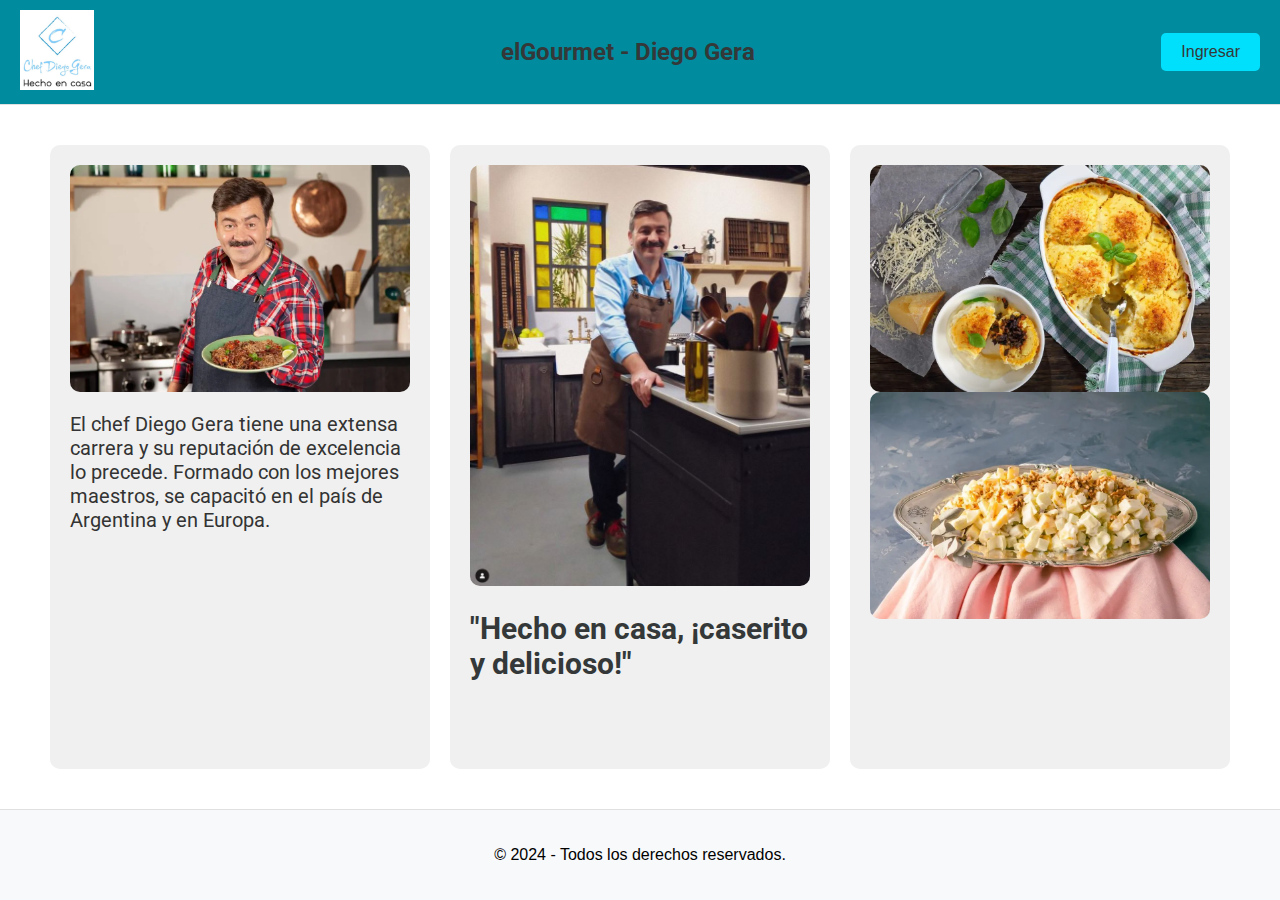
<file: index.html>
<!DOCTYPE html>
<html lang="es">

<head>
    <meta charset="UTF-8">
    <meta name="viewport" content="width=device-width, initial-scale=1.0">
    <title>elGourmet - Diego Gera</title>
    <link rel="stylesheet" href="./assets/estilos/styles.css">
    <link href="https://fonts.googleapis.com/css2?family=Roboto:wght@400;700&display=swap" rel="stylesheet">
</head>

<body>
    <div class="columnas">
        <header>
            <div class="logo">
                <img src="./assets/imagenes/logo chef.JPG" alt="Logo" id="logo">
            </div>
            <h1 class="title">elGourmet - Diego Gera</h1>
            <div class="login-button">
                <button onclick="location.href='login.html'">Ingresar</button>
            </div>
        </header>
        
        <main>
            <div class="column" id="col1">
                <img src="./assets/imagenes/chef diego.webp" alt="Imagen 1">
                <p>El chef Diego Gera tiene una extensa carrera y su reputación de excelencia lo precede.
                    Formado con los mejores maestros, se capacitó en el país de Argentina y en Europa.</p>
            </div>
            <div class="column" id="col2">
                <img src="./assets/imagenes/chef diego2.JPG" alt="Imagen 2">
                <h2>"Hecho en casa, ¡caserito y delicioso!"</h2>
            </div>
            <div class="column" id="col3">
                <img src="./assets/imagenes/polenta rellena.webp" alt="Imagen 3">
                <img src="./assets/imagenes/ensalad alexander.webp" alt="Imagen 4">
            </div>
        </main>
        <footer>
            <p>&copy; 2024 - Todos los derechos reservados.</p>
        </footer>
    </div>
</body>

</html>
</file>
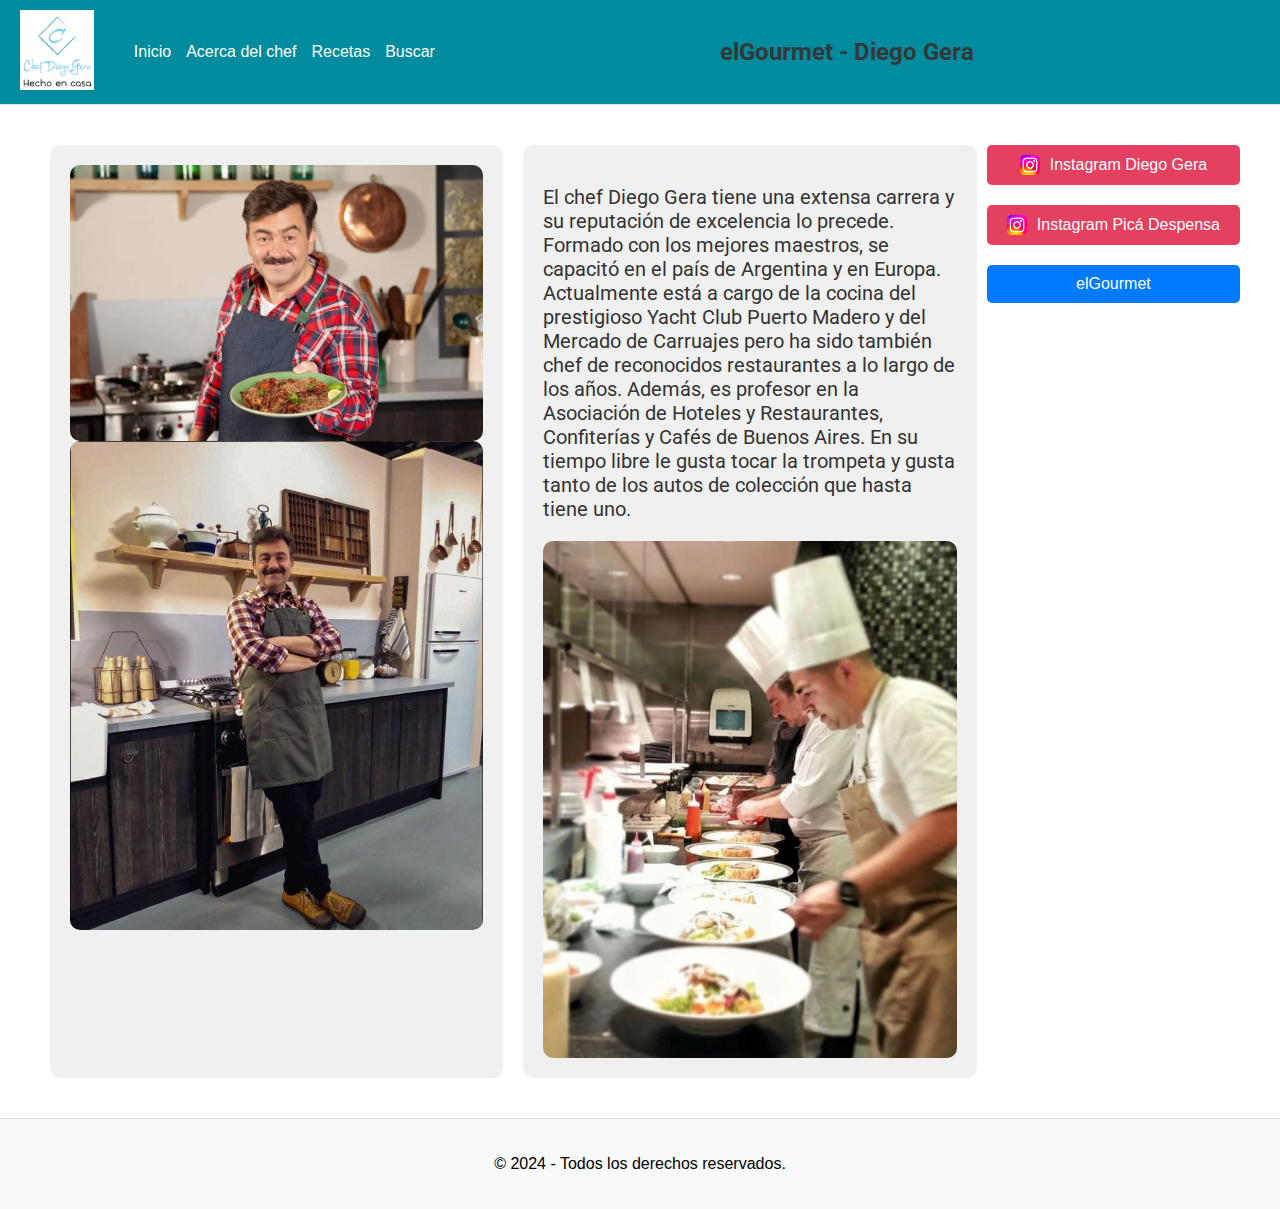
<file: acercadelchef.html>
<!DOCTYPE html>
<html lang="es">

<head>
    <meta charset="UTF-8">
    <meta name="viewport" content="width=device-width, initial-scale=1.0">
    <title>elGourmet - Diego Gera</title>
    <link rel="stylesheet" href="./assets/estilos/styles.css">
    <link href="https://fonts.googleapis.com/css2?family=Roboto:wght@400;700&display=swap" rel="stylesheet">
</head>

<body>
    <div class="columnas">
        <header>
            <div class="logo">
                <img src="./assets/imagenes/logo chef.JPG" alt="Logo" id="logo">
            </div>
            <nav class="menu">
                <ul>
                    <li><a href="menuprincipal.html">Inicio</a></li>
                    <li><a href="acercadelchef.html">Acerca del chef</a></li>
                    <li><a href="lista.html">Recetas</a></li>
                    <li><a href="buscador.html">Buscar</a></li>
                </ul>
            </nav>
            <h1 class="title">elGourmet - Diego Gera</h1>
        </header>

        <main>
            <div class="columnap">
                <div class="column" id="col1">
                    <img src="./assets/imagenes/chef diego.webp" alt="Imagen 1">
                    <img src="./assets/imagenes/chef diego 3.JPG" alt="Imagen 1">
                </div>
                <div class="column" id="col2">
                    <p>El chef Diego Gera tiene una extensa carrera y su reputación de excelencia lo precede.
                        Formado con los mejores maestros, se capacitó en el país de Argentina y en Europa.
                        Actualmente está a cargo de la cocina del prestigioso Yacht Club Puerto Madero y del Mercado de
                        Carruajes pero ha sido también chef de reconocidos restaurantes a lo largo de los años.
                        Además, es profesor en la Asociación de Hoteles y Restaurantes, Confiterías y Cafés de Buenos
                        Aires.
                        En su tiempo libre le gusta tocar la trompeta y gusta tanto de los autos de colección que hasta
                        tiene uno.</p>
                        <img src="./assets/imagenes/chefdiegococina.JPG" alt="Imagen 1">
                </div>
                    <div class="button-container">
                        <a href="https://www.instagram.com/dgerachef" target="_blank" class="button instagram-button">
                            <img src="./assets/imagenes/Instagram_logo_2022.png" alt="Instagram Logo">
                            Instagram Diego Gera
                        </a>
                        <a href="https://www.instagram.com/picadespensa/" target="_blank" class="button instagram-button">
                            <img src="./assets/imagenes/Instagram_logo_2022.png" alt="Instagram Logo">
                            Instagram Picá Despensa
                        </a>
                        
                        <a href="https://elgourmet.com/chefs/diego-gera/" target="_blank" class="button normal-button">
                            elGourmet
                        </a>
                    </div>
            </div>
        </main>

        <footer>
            <p>&copy; 2024 - Todos los derechos reservados.</p>
        </footer>
    </div>
</body>
</file>
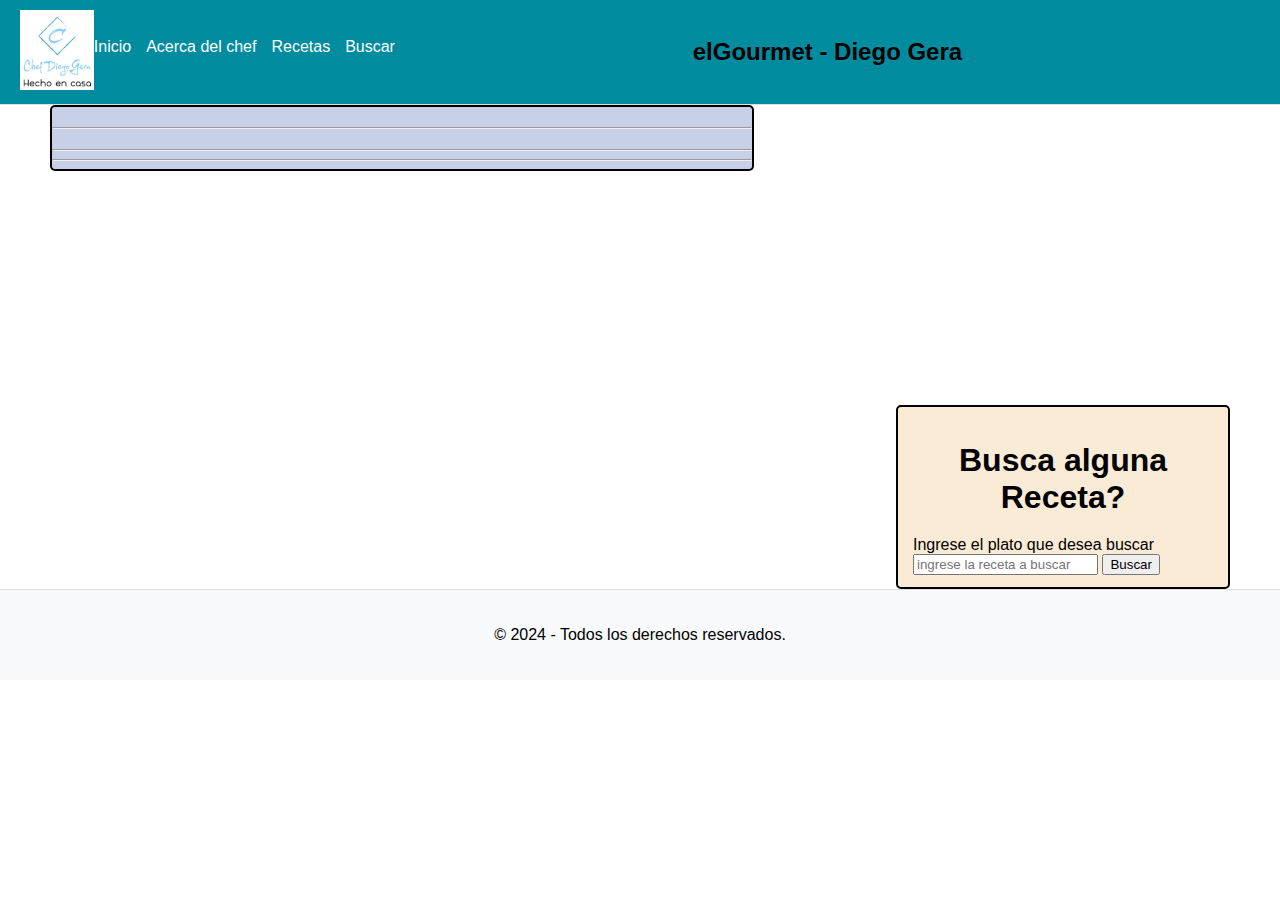
<file: buscador.html>
<!DOCTYPE html>
<html lang="es">

<head>
    <meta charset="UTF-8">
    <meta name="viewport" content="width=device-width, initial-scale=1.0">
    <title>elGourmet - Diego Gera</title>
    <link rel="stylesheet" href="./assets/estilos/styles2.css">
    <link href="https://fonts.googleapis.com/css2?family=Roboto:wght@400;700&display=swap" rel="stylesheet">
</head>

<body>
    <header>
        <div class="logo">
            <img src="./assets/imagenes/logo chef.JPG" alt="Logo" id="logo">
        </div>
        <nav class="menu">
            <ul>
                <li><a href="menuprincipal.html">Inicio</a></li>
                <li><a href="acercadelchef.html">Acerca del chef</a></li>
                <li><a href="lista.html">Recetas</a></li>
                <li><a href="buscador.html">Buscar</a></li>
            </ul>
        </nav>
        <h1 class="title">elGourmet - Diego Gera</h1>
    </header>

    <main>
        <div class="contenedor2">
            <section class="container2">
                <h1 id="title" class="title"></h1>
                <hr/>
                <h1 id="ingrediente" class="title"></h1>
                <hr/>
                <article id="preparacion" class="preparacion">
                </article>
               <hr/>
            </section>
            <section class="formulario">
                <h1 class="titulo">Busca alguna Receta?</h1>
                <label>Ingrese el plato que desea buscar</label>
                <input type="text" id="nombre" class="for" placeholder="ingrese la receta a buscar" required/>
                <button onclick="buscar()">Buscar</button>
            </section>
        </div>
        <script src="./assets/javascript/buscar.js"></script>
    <footer>
        <p>&copy; 2024 - Todos los derechos reservados.</p>
    </footer>
</body>
</file>
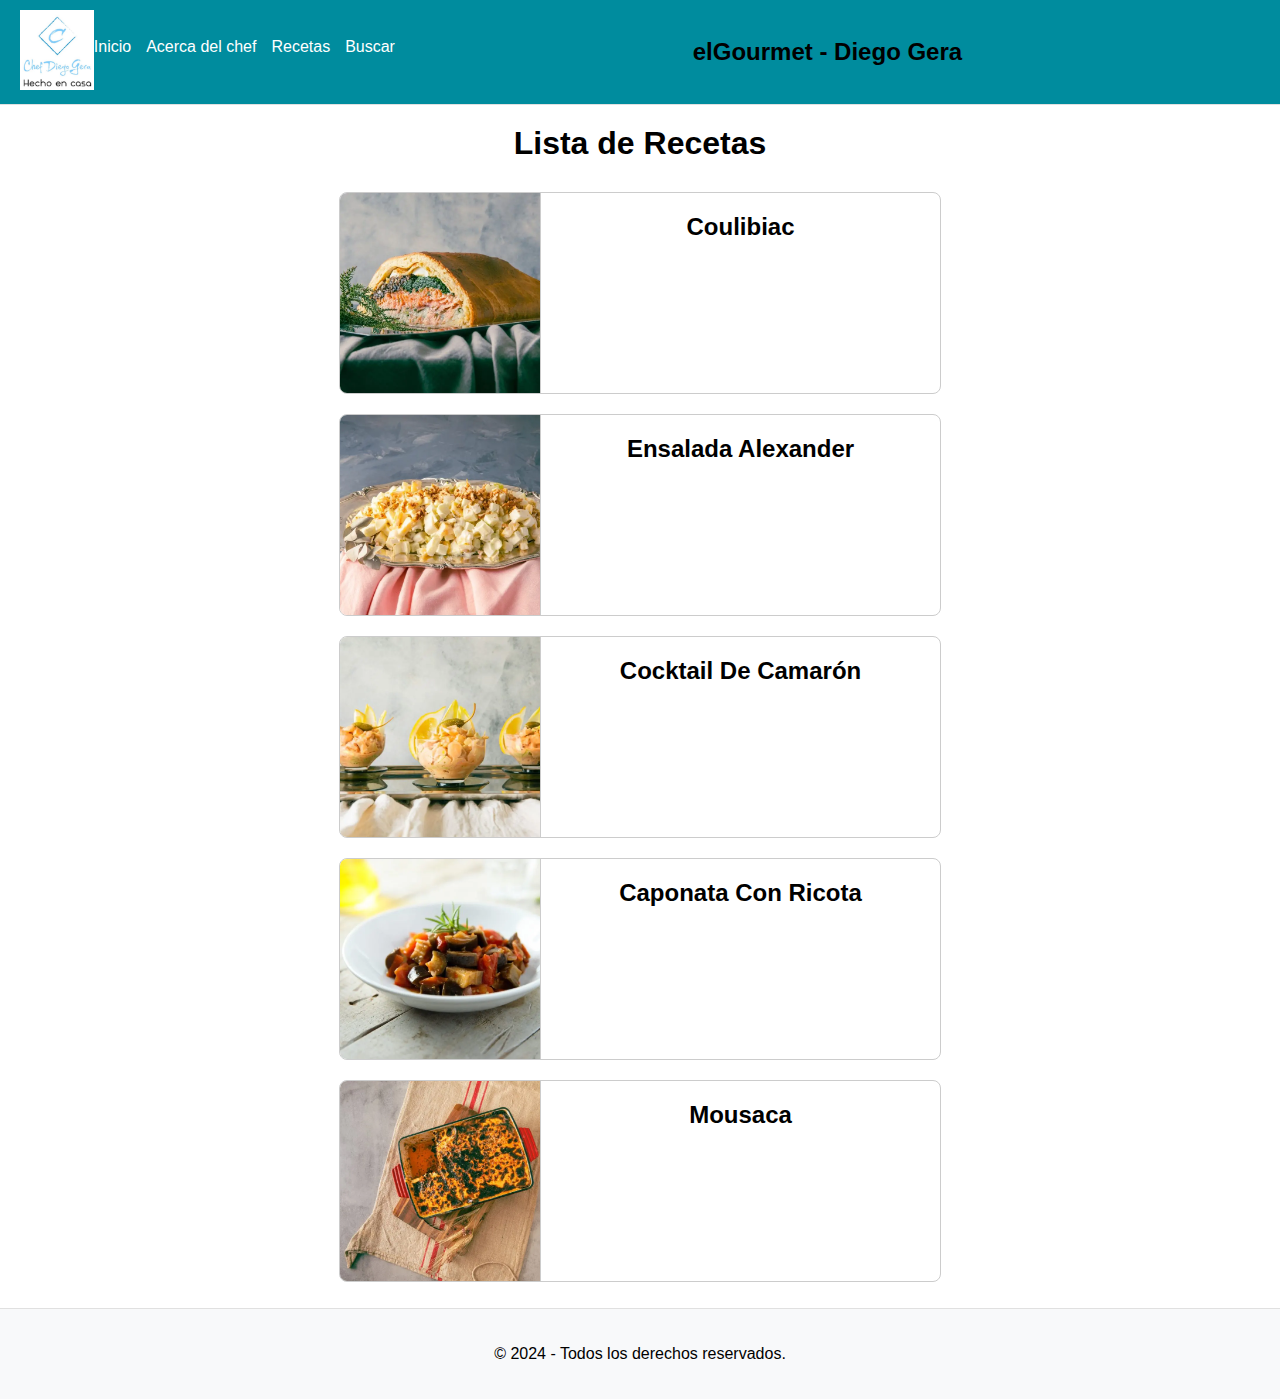
<file: lista.html>
<!DOCTYPE html>
<html lang="es">

<head>
    <meta charset="UTF-8">
    <meta name="viewport" content="width=device-width, initial-scale=1.0">
    <title>elGourmet - Diego Gera</title>
    <link rel="stylesheet" href="./assets/estilos/styles2.css">
    <link href="https://fonts.googleapis.com/css2?family=Roboto:wght@400;700&display=swap" rel="stylesheet">
</head>

<body>
    <header>
        <div class="logo">
            <img src="./assets/imagenes/logo chef.JPG" alt="Logo" id="logo">
        </div>
        <nav class="menu">
            <ul>
                <li><a href="menuprincipal.html">Inicio</a></li>
                <li><a href="acercadelchef.html">Acerca del chef</a></li>
                <li><a href="lista.html">Recetas</a></li>
                <li><a href="buscador.html">Buscar</a></li>
            </ul>
        </nav>
        <h1 class="title">elGourmet - Diego Gera</h1>
    </header>

    <main>
        <h1>Lista de Recetas</h1>
        <ul class="recipe-list">
            <li class="recipe-item">
                <a href="./Recetas/Coulibiac.html">
                    <img src="./assets/imagenes/Recetas/coulibiac.webp" alt="Receta 1">
                    <div class="recipe-info">
                        <h2>Coulibiac</h2>
                    </div>
                </a>
            </li>
            <li class="recipe-item">
                <a href="./Recetas/Ensalada Alexander.html">
                    <img src="./assets/imagenes/Recetas/Ensalada alexander.webp" alt="Receta 2">
                    <div class="recipe-info">
                        <h2>Ensalada Alexander</h2>
                    </div>
                </a>
            </li>
            <li class="recipe-item">
                <a href="./Recetas/CocktailDeCamaron.html">
                    <img src="./assets/imagenes/Recetas/cocktail de camaron.webp" alt="Receta 3">
                    <div class="recipe-info">
                        <h2>Cocktail De Camarón</h2>
                    </div>
                </a>
            </li>
            <li class="recipe-item">
                <a href="./Recetas/Caponata Con Ricota.html">
                    <img src="./assets/imagenes/Recetas/caponata con ricota.webp" alt="Receta 4">
                    <div class="recipe-info">
                        <h2>Caponata Con Ricota</h2>
                    </div>
                </a>
            </li>
            <li class="recipe-item">
                <a href="./Recetas/Mousaca.html">
                    <img src="./assets/imagenes/Recetas/mousaca.webp" alt="Receta 5">
                    <div class="recipe-info">
                        <h2>Mousaca</h2>
                    </div>
                </a>
            </li>
        </ul>
    </main>

    <footer>
        <p>&copy; 2024 - Todos los derechos reservados.</p>
    </footer>
</body>
</file>
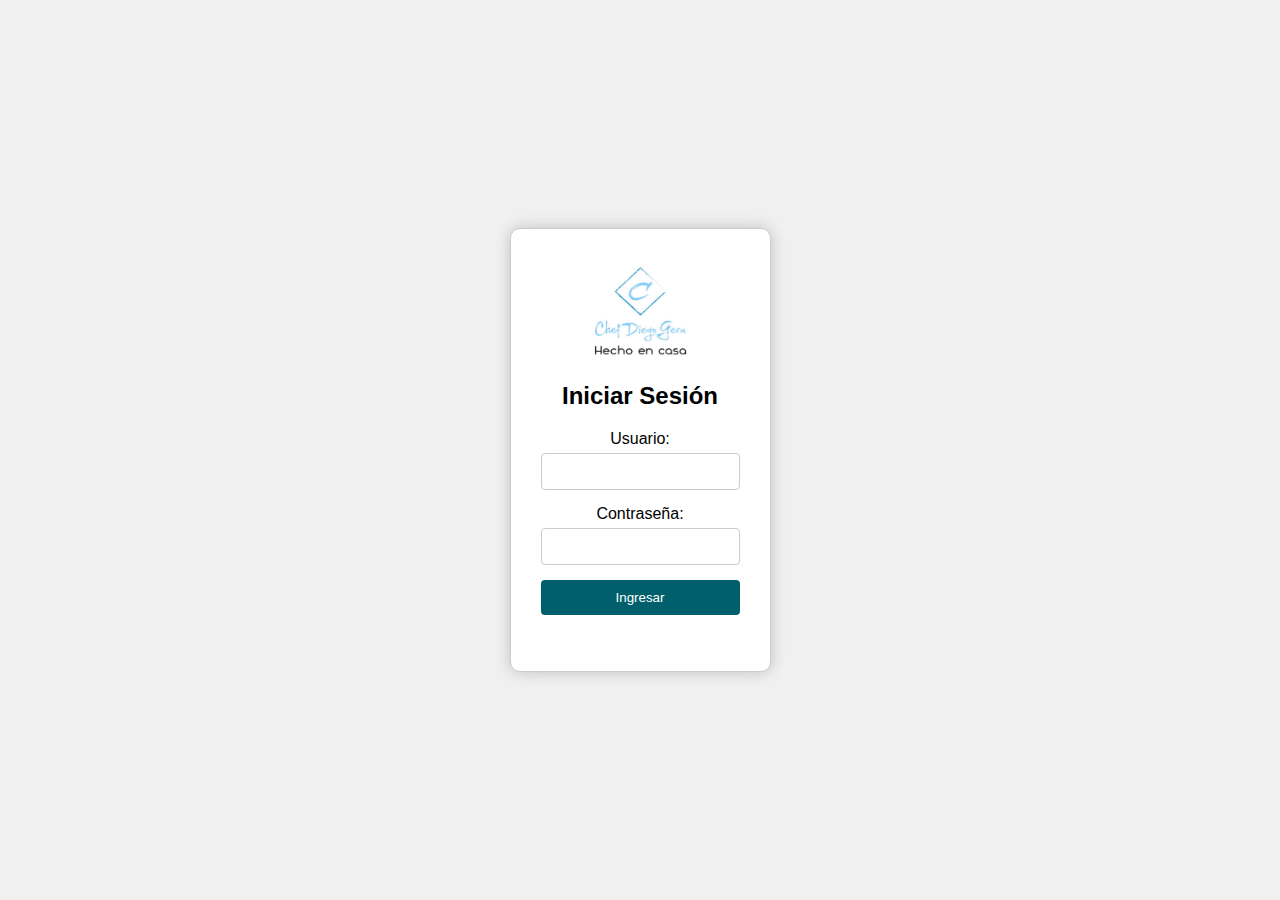
<file: login.html>
<!DOCTYPE html>
<html lang="es">
<head>
    <meta charset="UTF-8">
    <meta name="viewport" content="width=device-width, initial-scale=1.0">
    <title>Login</title>
    <link rel="stylesheet" href="./assets/estilos/styles login.css">
</head>
<body>
    <div class="login-wrapper">
        <div class="logo">
            <img src="./assets/imagenes/logo chef.JPG" alt="Logo" id="logo" width="100px" height="100px">
        </div>
        <h2>Iniciar Sesión</h2>
        <form id="loginForm" onsubmit="return validateLogin()">
            <label for="username">Usuario:</label>
            <input type="text" id="username" name="username" required>
            <label for="password">Contraseña:</label>
            <input type="password" id="password" name="password" required>
            <button type="submit">Ingresar</button>
            <p id="error-message"></p>
        </form>
    </div>
    <script src="./assets/javascript/login.js"></script>
</body>
</html>
</file>
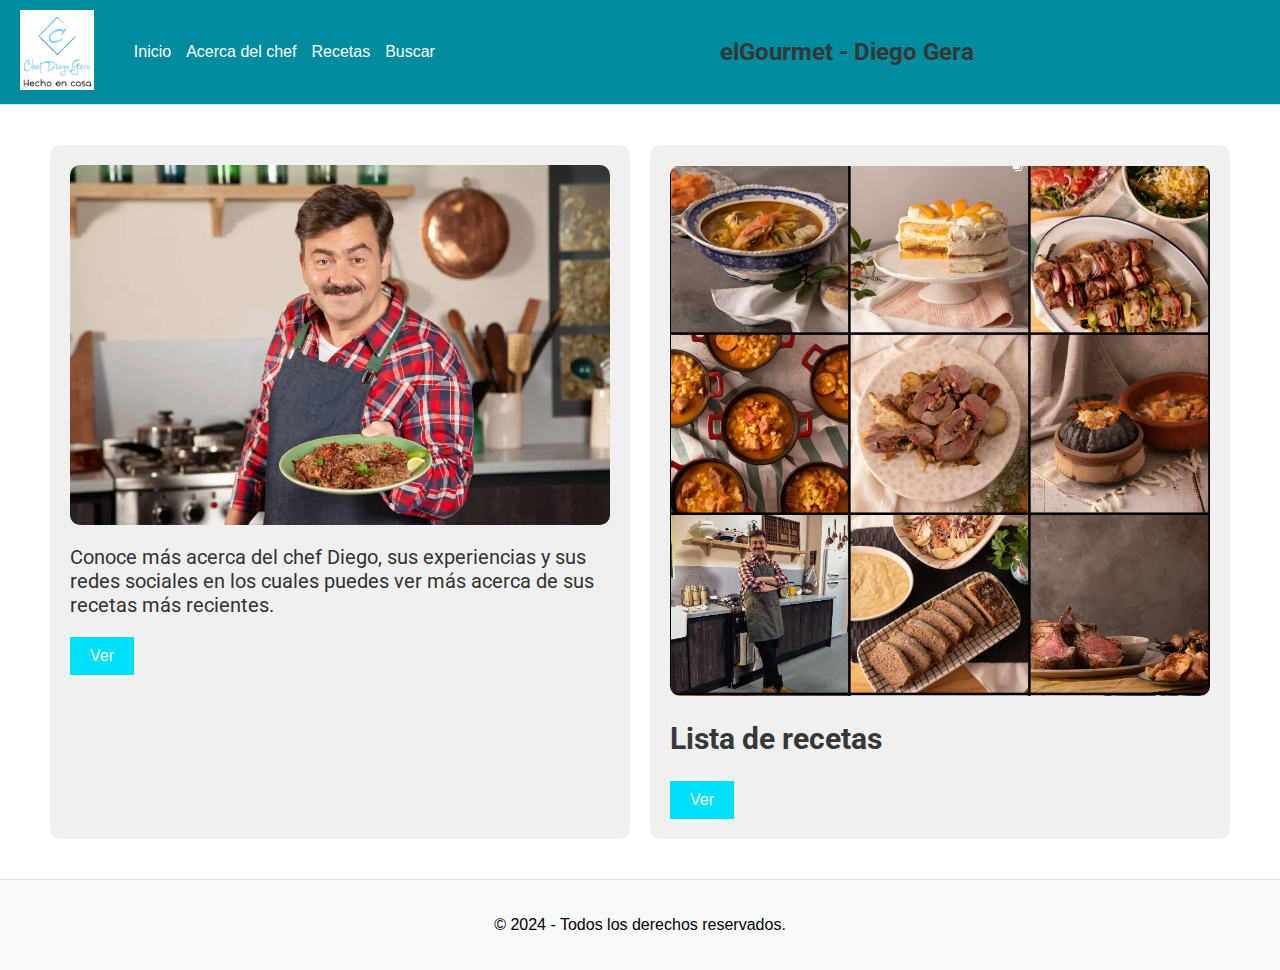
<file: menuprincipal.html>
<!DOCTYPE html>
<html lang="es">

<head>
    <meta charset="UTF-8">
    <meta name="viewport" content="width=device-width, initial-scale=1.0">
    <title>elGourmet - Diego Gera</title>
    <link rel="stylesheet" href="./assets/estilos/styles.css">
    <link href="https://fonts.googleapis.com/css2?family=Roboto:wght@400;700&display=swap" rel="stylesheet">
</head>

<body>
    <div class="columnas">
        <header>
            <div class="logo">
                <img src="./assets/imagenes/logo chef.JPG" alt="Logo" id="logo">
            </div>
            <nav class="menu">
                <ul>
                    <li><a href="menuprincipal.html">Inicio</a></li>
                    <li><a href="acercadelchef.html">Acerca del chef</a></li>
                    <li><a href="lista.html">Recetas</a></li>
                    <li><a href="buscador.html">Buscar</a></li>
                </ul>
            </nav>
            <h1 class="title">elGourmet - Diego Gera</h1>
            
        </header>
        
        <main>
            <div class="columnap">
                <div class="column" id="col1">
                    <img src="./assets/imagenes/chef diego.webp" alt="Imagen 1">
                    <p>Conoce más acerca del chef Diego, sus experiencias y sus redes sociales en los cuales puedes ver más acerca de sus recetas más recientes.</p>
                    <a href="acercadelchef.html" class="column-button">Ver</a>
                </div>
                <div class="column" id="col2">
                    <img src="./assets/imagenes/imagen recetas.JPG" alt="Imagen 2">
                    <h2>Lista de recetas</h2>
                    <a href="lista.html" class="column-button">Ver</a>
                </div>
            </div>
        </main>

        <footer>
            <p>&copy; 2024 - Todos los derechos reservados.</p>
        </footer>
    </div>
</body>
</file>
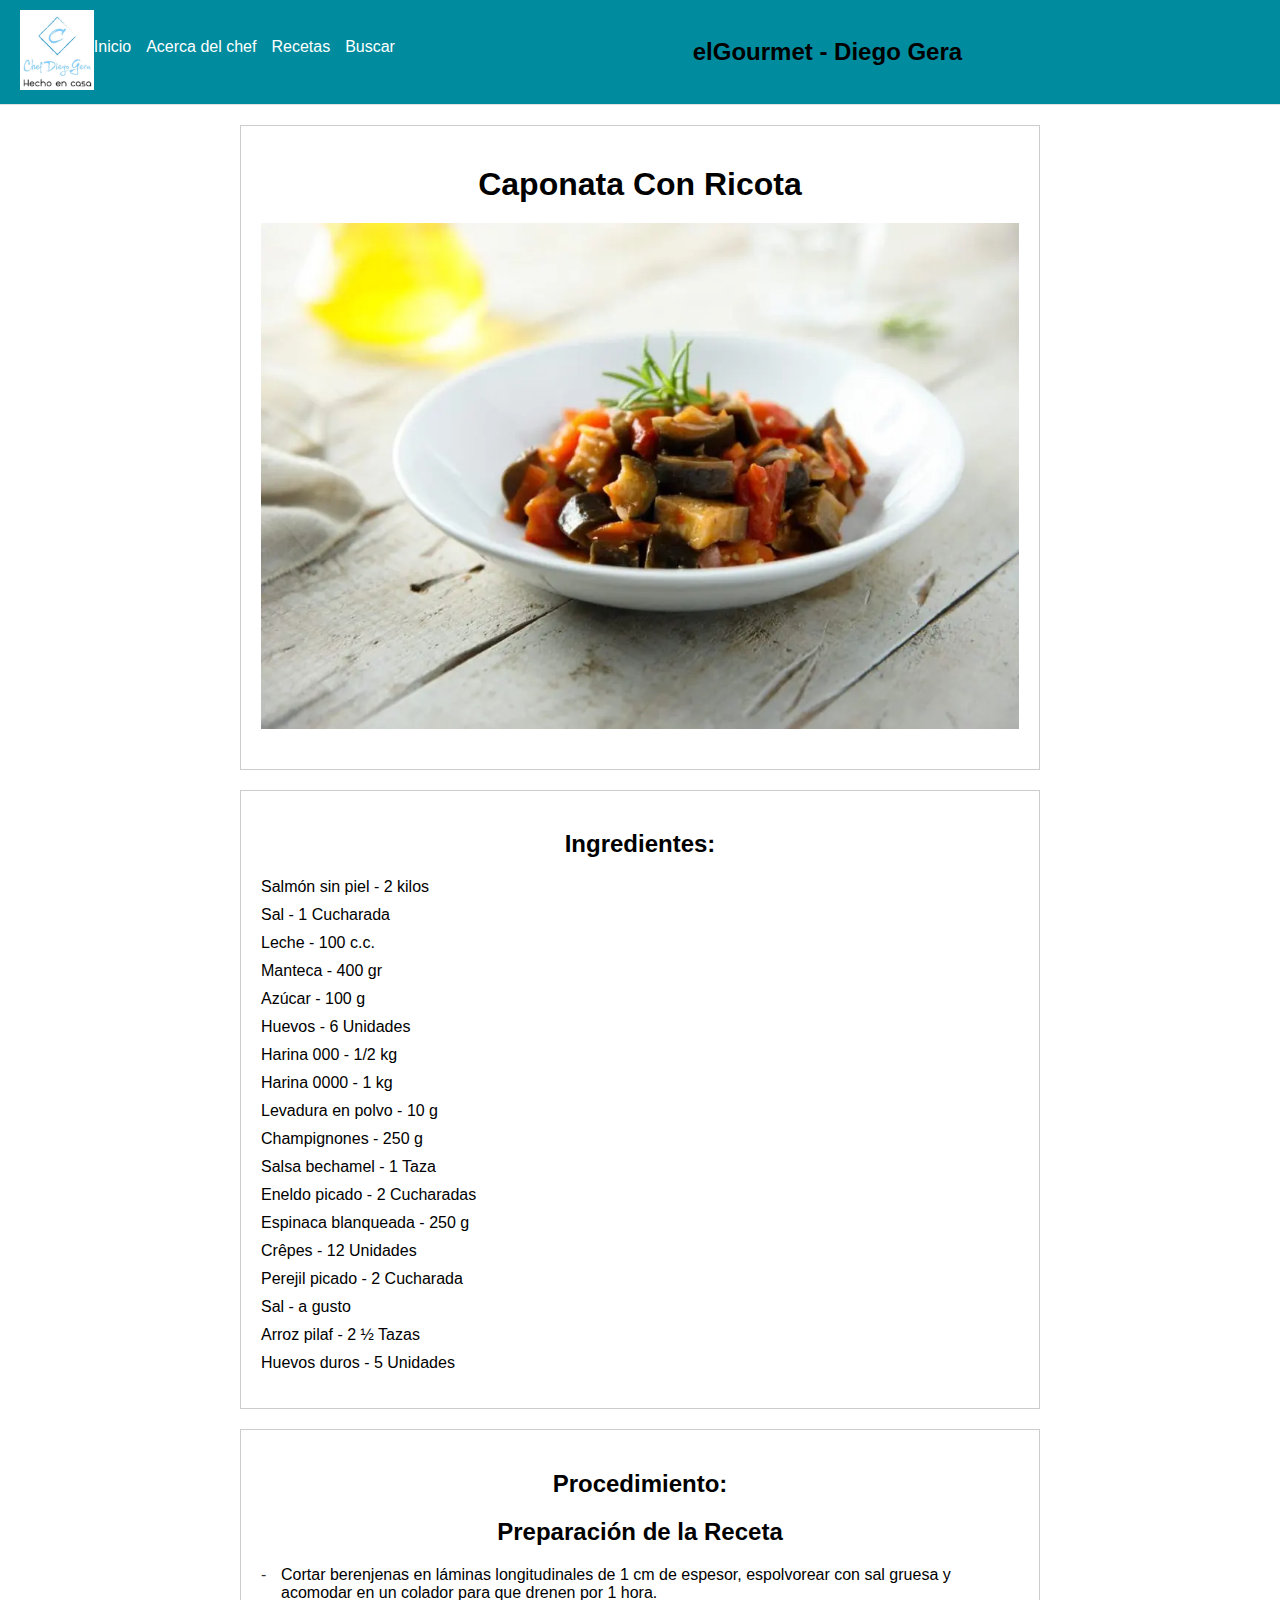
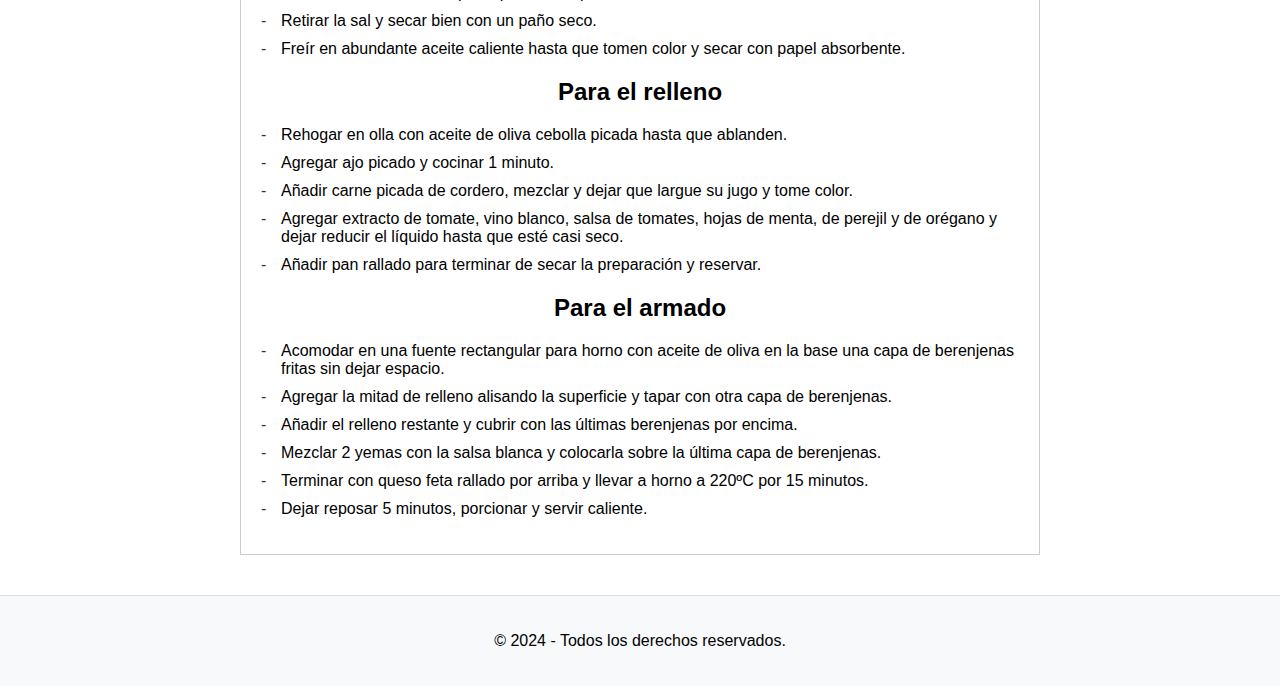
<file: Recetas/Caponata Con Ricota.html>
<!DOCTYPE html>
<html lang="es">

<head>
    <meta charset="UTF-8">
    <meta name="viewport" content="width=device-width, initial-scale=1.0">
    <title>elGourmet - Diego Gera</title>
    <link rel="stylesheet" href="../assets/estilos/styles2.css">
    <link href="https://fonts.googleapis.com/css2?family=Roboto:wght@400;700&display=swap" rel="stylesheet">
</head>

<body>
    <header>
        <div class="logo">
            <img src="../assets/imagenes/logo chef.JPG" alt="Logo" id="logo">
        </div>
        <nav class="menu">
            <ul>
                <li><a href="../menuprincipal.html">Inicio</a></li>
                <li><a href="../acercadelchef.html">Acerca del chef</a></li>
                <li><a href="../lista.html">Recetas</a></li>
                <li><a href="../buscador.html">Buscar</a></li>
            </ul>
        </nav>
        <h1 class="title">elGourmet - Diego Gera</h1>
    </header>

    <main>
        <div class="container">
            <div class="box">
                <h1>Caponata Con Ricota</h1>
                <img src="../assets/imagenes/Recetas/caponata con ricota.webp" alt="Pastel de Chocolate">
            </div>
            <div class="box">
                <h2>Ingredientes:</h2>
                <ul>
                    <li>Salmón sin piel - 2 kilos</li>
                    <li>Sal - 1 Cucharada</li>
                    <li>Leche - 100 c.c.</li>
                    <li>Manteca - 400 gr</li>
                    <li>Azúcar - 100 g</li>
                    <li>Huevos - 6 Unidades</li>
                    <li>Harina 000 - 1/2 kg</li>
                    <li>Harina 0000 - 1 kg</li>
                    <li>Levadura en polvo - 10 g</li>
                    <li>Champignones - 250 g</li>
                    <li>Salsa bechamel - 1 Taza</li>
                    <li>Eneldo picado - 2 Cucharadas</li>
                    <li>Espinaca blanqueada - 250 g</li>
                    <li>Crêpes - 12 Unidades</li>
                    <li>Perejil picado - 2 Cucharada</li>
                    <li>Sal - a gusto</li>
                    <li>Arroz pilaf - 2 ½ Tazas</li>
                    <li>Huevos duros - 5 Unidades</li>
                </ul>
            </div>
            <div class="box">
                <h2>Procedimiento:</h2>
                <h2>Preparación de la Receta</h2>
                <ol class="recipe-steps">
                    <li>Cortar berenjenas en láminas longitudinales de 1 cm de espesor, espolvorear con sal gruesa y acomodar en un colador para que drenen por 1 hora.</li>
                    <li>Retirar la sal y secar bien con un paño seco.</li>
                    <li>Freír en abundante aceite caliente hasta que tomen color y secar con papel absorbente.</li>
                </ol>
                <h2>Para el relleno</h2>
                <ol class="recipe-steps">
                    <li>Rehogar en olla con aceite de oliva cebolla picada hasta que ablanden.</li>
                    <li>Agregar ajo picado y cocinar 1 minuto.</li>
                    <li>Añadir carne picada de cordero, mezclar y dejar que largue su jugo y tome color.</li>
                    <li>Agregar extracto de tomate, vino blanco, salsa de tomates, hojas de menta, de perejil y de orégano y dejar reducir el líquido hasta que esté casi seco.</li>
                    <li>Añadir pan rallado para terminar de secar la preparación y reservar.</li>
                </ol>
                <h2>Para el armado</h2>
                <ol class="recipe-steps">
                    <li>Acomodar en una fuente rectangular para horno con aceite de oliva en la base una capa de berenjenas fritas sin dejar espacio.</li>
                    <li>Agregar la mitad de relleno alisando la superficie y tapar con otra capa de berenjenas.</li>
                    <li>Añadir el relleno restante y cubrir con las últimas berenjenas por encima.</li>
                    <li>Mezclar 2 yemas con la salsa blanca y colocarla sobre la última capa de berenjenas.</li>
                    <li>Terminar con queso feta rallado por arriba y llevar a horno a 220ºC por 15 minutos.</li>
                    <li>Dejar reposar 5 minutos, porcionar y servir caliente.</li>
                </ol>
            </div>
        </div>
    </main>

    <footer>
        <p>&copy; 2024 - Todos los derechos reservados.</p>
    </footer>
</body>
</file>
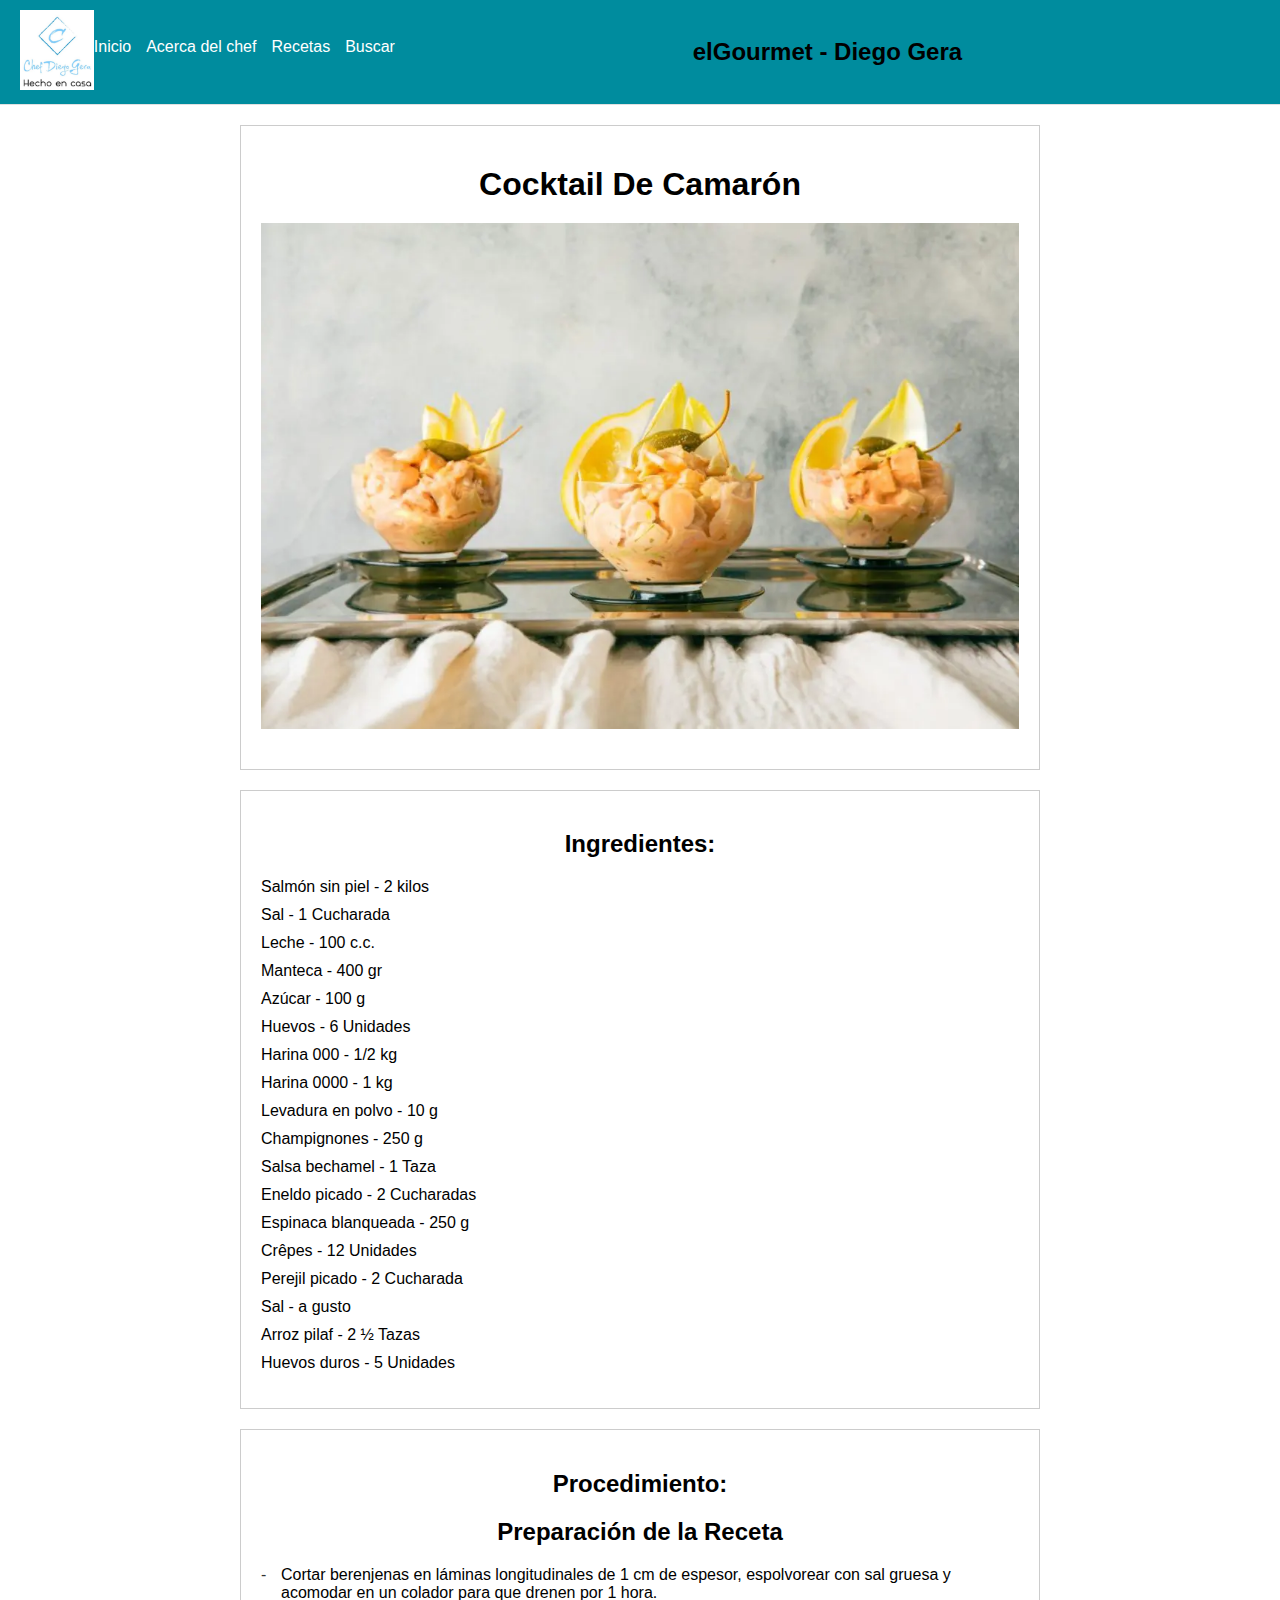
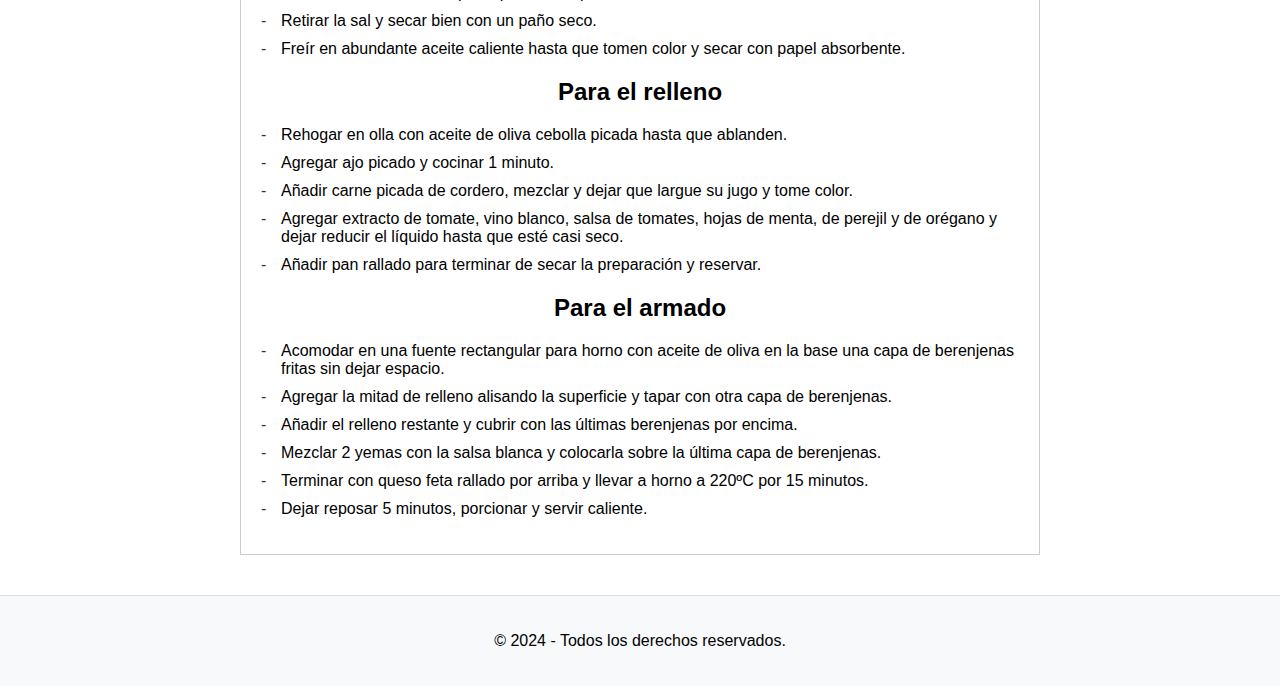
<file: Recetas/CocktailDeCamaron.html>
<!DOCTYPE html>
<html lang="es">

<head>
    <meta charset="UTF-8">
    <meta name="viewport" content="width=device-width, initial-scale=1.0">
    <title>elGourmet - Diego Gera</title>
    <link rel="stylesheet" href="../assets/estilos/styles2.css">
    <link href="https://fonts.googleapis.com/css2?family=Roboto:wght@400;700&display=swap" rel="stylesheet">
</head>

<body>
    <header>
        <div class="logo">
            <img src="../assets/imagenes/logo chef.JPG" alt="Logo" id="logo">
        </div>
        <nav class="menu">
            <ul>
                <li><a href="../menuprincipal.html">Inicio</a></li>
                <li><a href="../acercadelchef.html">Acerca del chef</a></li>
                <li><a href="../lista.html">Recetas</a></li>
                <li><a href="../buscador.html">Buscar</a></li>
            </ul>
        </nav>
        <h1 class="title">elGourmet - Diego Gera</h1>
    </header>

    <main>
        <div class="container">
            <div class="box">
                <h1>Cocktail De Camarón</h1>
                <img src="../assets/imagenes/Recetas/cocktail de camaron.webp" alt="Pastel de Chocolate">
            </div>
            <div class="box">
                <h2>Ingredientes:</h2>
                <ul>
                    <li>Salmón sin piel - 2 kilos</li>
                    <li>Sal - 1 Cucharada</li>
                    <li>Leche - 100 c.c.</li>
                    <li>Manteca - 400 gr</li>
                    <li>Azúcar - 100 g</li>
                    <li>Huevos - 6 Unidades</li>
                    <li>Harina 000 - 1/2 kg</li>
                    <li>Harina 0000 - 1 kg</li>
                    <li>Levadura en polvo - 10 g</li>
                    <li>Champignones - 250 g</li>
                    <li>Salsa bechamel - 1 Taza</li>
                    <li>Eneldo picado - 2 Cucharadas</li>
                    <li>Espinaca blanqueada - 250 g</li>
                    <li>Crêpes - 12 Unidades</li>
                    <li>Perejil picado - 2 Cucharada</li>
                    <li>Sal - a gusto</li>
                    <li>Arroz pilaf - 2 ½ Tazas</li>
                    <li>Huevos duros - 5 Unidades</li>
                </ul>
            </div>
            <div class="box">
                <h2>Procedimiento:</h2>
                <h2>Preparación de la Receta</h2>
                <ol class="recipe-steps">
                    <li>Cortar berenjenas en láminas longitudinales de 1 cm de espesor, espolvorear con sal gruesa y acomodar en un colador para que drenen por 1 hora.</li>
                    <li>Retirar la sal y secar bien con un paño seco.</li>
                    <li>Freír en abundante aceite caliente hasta que tomen color y secar con papel absorbente.</li>
                </ol>
                <h2>Para el relleno</h2>
                <ol class="recipe-steps">
                    <li>Rehogar en olla con aceite de oliva cebolla picada hasta que ablanden.</li>
                    <li>Agregar ajo picado y cocinar 1 minuto.</li>
                    <li>Añadir carne picada de cordero, mezclar y dejar que largue su jugo y tome color.</li>
                    <li>Agregar extracto de tomate, vino blanco, salsa de tomates, hojas de menta, de perejil y de orégano y dejar reducir el líquido hasta que esté casi seco.</li>
                    <li>Añadir pan rallado para terminar de secar la preparación y reservar.</li>
                </ol>
                <h2>Para el armado</h2>
                <ol class="recipe-steps">
                    <li>Acomodar en una fuente rectangular para horno con aceite de oliva en la base una capa de berenjenas fritas sin dejar espacio.</li>
                    <li>Agregar la mitad de relleno alisando la superficie y tapar con otra capa de berenjenas.</li>
                    <li>Añadir el relleno restante y cubrir con las últimas berenjenas por encima.</li>
                    <li>Mezclar 2 yemas con la salsa blanca y colocarla sobre la última capa de berenjenas.</li>
                    <li>Terminar con queso feta rallado por arriba y llevar a horno a 220ºC por 15 minutos.</li>
                    <li>Dejar reposar 5 minutos, porcionar y servir caliente.</li>
                </ol>
            </div>
        </div>
    </main>

    <footer>
        <p>&copy; 2024 - Todos los derechos reservados.</p>
    </footer>
</body>
</file>
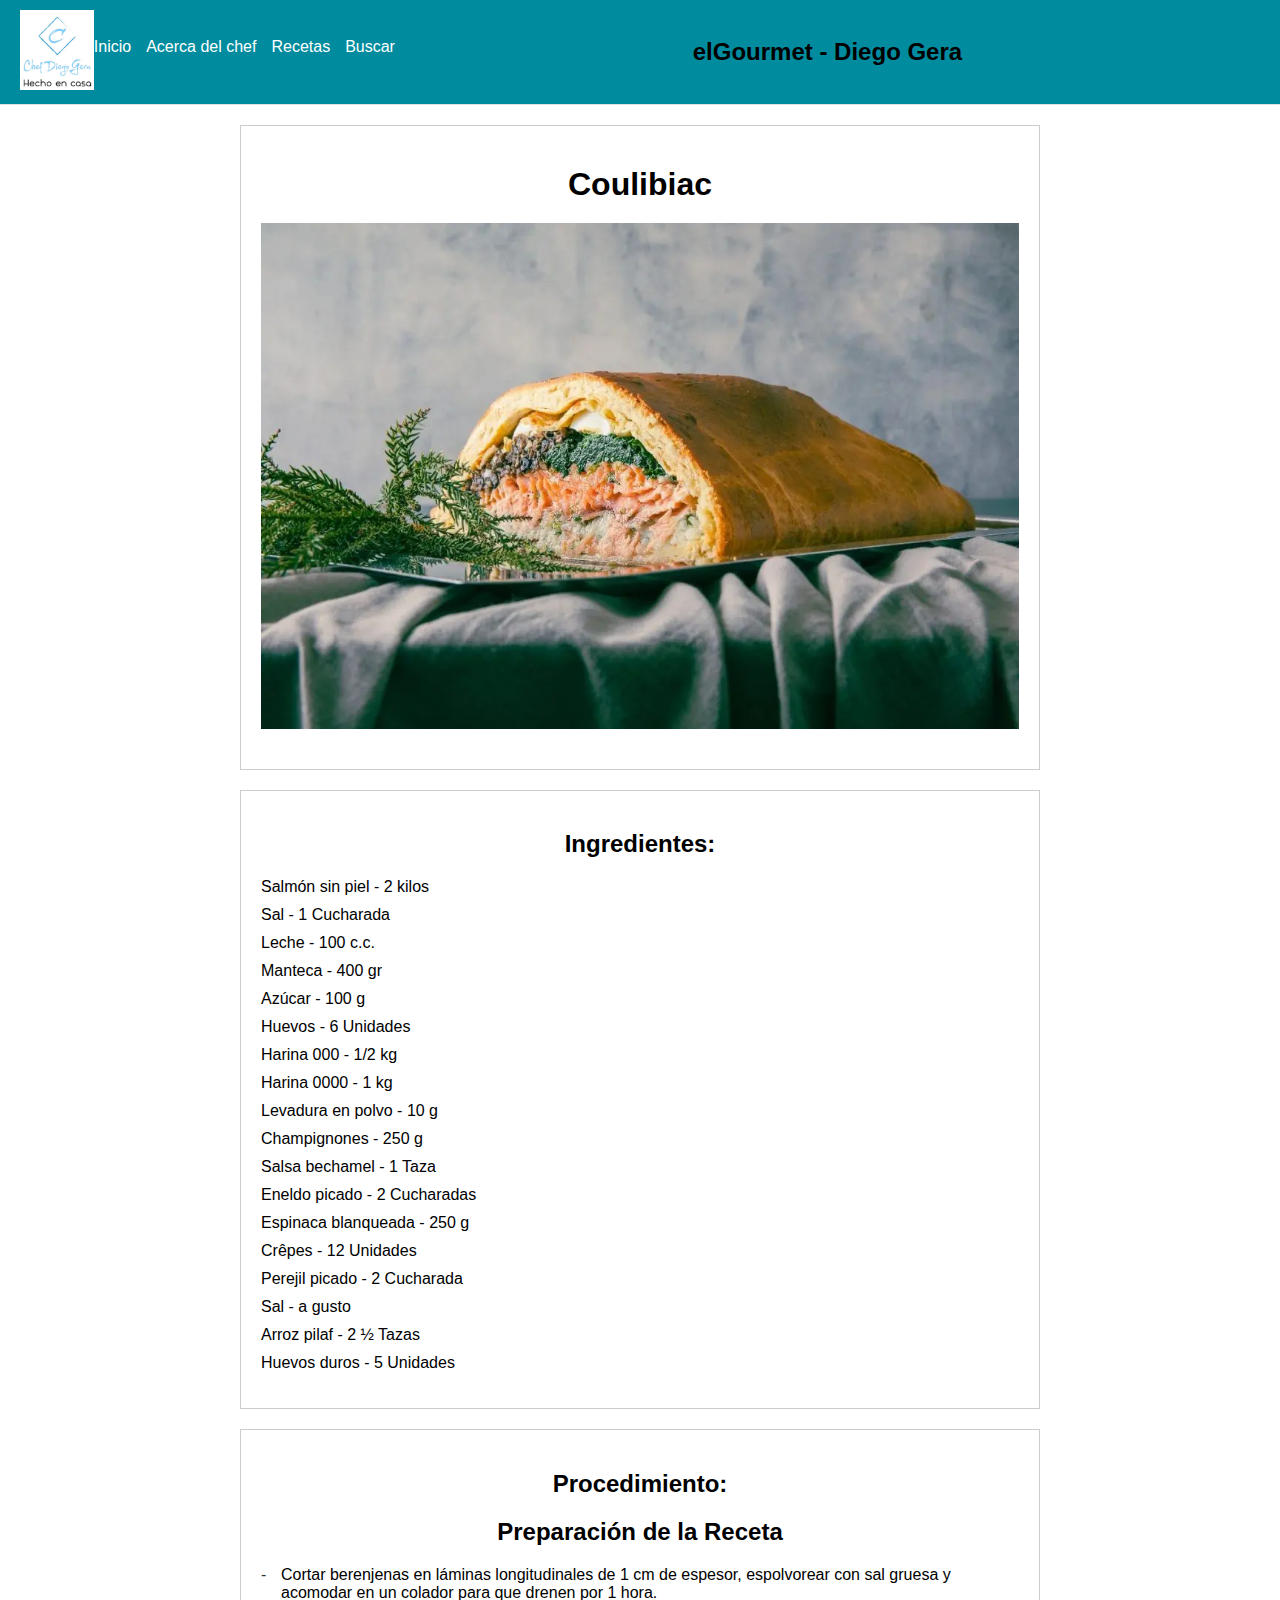
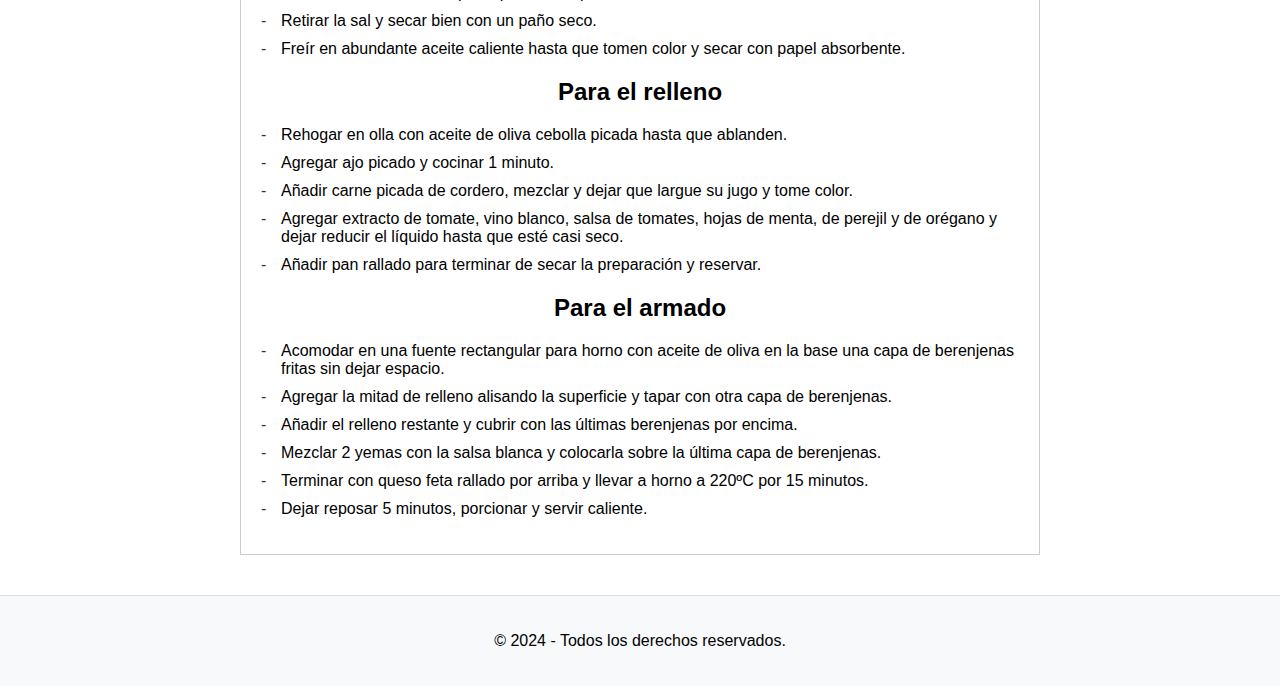
<file: Recetas/Coulibiac.html>
<!DOCTYPE html>
<html lang="es">

<head>
    <meta charset="UTF-8">
    <meta name="viewport" content="width=device-width, initial-scale=1.0">
    <title>elGourmet - Diego Gera</title>
    <link rel="stylesheet" href="../assets/estilos/styles2.css">
    <link href="https://fonts.googleapis.com/css2?family=Roboto:wght@400;700&display=swap" rel="stylesheet">
</head>

<body>
    <header>
        <div class="logo">
            <img src="../assets/imagenes/logo chef.JPG" alt="Logo" id="logo">
        </div>
        <nav class="menu">
            <ul>
                <li><a href="../menuprincipal.html">Inicio</a></li>
                <li><a href="../acercadelchef.html">Acerca del chef</a></li>
                <li><a href="../lista.html">Recetas</a></li>
                <li><a href="../buscador.html">Buscar</a></li>
            </ul>
        </nav>
        <h1 class="title">elGourmet - Diego Gera</h1>
    </header>

    <main>
        <div class="container">
            <div class="box">
                <h1>Coulibiac</h1>
                <img src="../assets/imagenes/Recetas/coulibiac.webp" alt="Pastel de Chocolate">
            </div>
            <div class="box">
                <h2>Ingredientes:</h2>
                <ul>
                    <li>Salmón sin piel - 2 kilos</li>
                    <li>Sal - 1 Cucharada</li>
                    <li>Leche - 100 c.c.</li>
                    <li>Manteca - 400 gr</li>
                    <li>Azúcar - 100 g</li>
                    <li>Huevos - 6 Unidades</li>
                    <li>Harina 000 - 1/2 kg</li>
                    <li>Harina 0000 - 1 kg</li>
                    <li>Levadura en polvo - 10 g</li>
                    <li>Champignones - 250 g</li>
                    <li>Salsa bechamel - 1 Taza</li>
                    <li>Eneldo picado - 2 Cucharadas</li>
                    <li>Espinaca blanqueada - 250 g</li>
                    <li>Crêpes - 12 Unidades</li>
                    <li>Perejil picado - 2 Cucharada</li>
                    <li>Sal - a gusto</li>
                    <li>Arroz pilaf - 2 ½ Tazas</li>
                    <li>Huevos duros - 5 Unidades</li>
                </ul>
            </div>
            <div class="box">
                <h2>Procedimiento:</h2>
                <h2>Preparación de la Receta</h2>
                <ol class="recipe-steps">
                    <li>Cortar berenjenas en láminas longitudinales de 1 cm de espesor, espolvorear con sal gruesa y acomodar en un colador para que drenen por 1 hora.</li>
                    <li>Retirar la sal y secar bien con un paño seco.</li>
                    <li>Freír en abundante aceite caliente hasta que tomen color y secar con papel absorbente.</li>
                </ol>
                <h2>Para el relleno</h2>
                <ol class="recipe-steps">
                    <li>Rehogar en olla con aceite de oliva cebolla picada hasta que ablanden.</li>
                    <li>Agregar ajo picado y cocinar 1 minuto.</li>
                    <li>Añadir carne picada de cordero, mezclar y dejar que largue su jugo y tome color.</li>
                    <li>Agregar extracto de tomate, vino blanco, salsa de tomates, hojas de menta, de perejil y de orégano y dejar reducir el líquido hasta que esté casi seco.</li>
                    <li>Añadir pan rallado para terminar de secar la preparación y reservar.</li>
                </ol>
                <h2>Para el armado</h2>
                <ol class="recipe-steps">
                    <li>Acomodar en una fuente rectangular para horno con aceite de oliva en la base una capa de berenjenas fritas sin dejar espacio.</li>
                    <li>Agregar la mitad de relleno alisando la superficie y tapar con otra capa de berenjenas.</li>
                    <li>Añadir el relleno restante y cubrir con las últimas berenjenas por encima.</li>
                    <li>Mezclar 2 yemas con la salsa blanca y colocarla sobre la última capa de berenjenas.</li>
                    <li>Terminar con queso feta rallado por arriba y llevar a horno a 220ºC por 15 minutos.</li>
                    <li>Dejar reposar 5 minutos, porcionar y servir caliente.</li>
                </ol>
            </div>
        </div>
    </main>

    <footer>
        <p>&copy; 2024 - Todos los derechos reservados.</p>
    </footer>
</body>
</file>
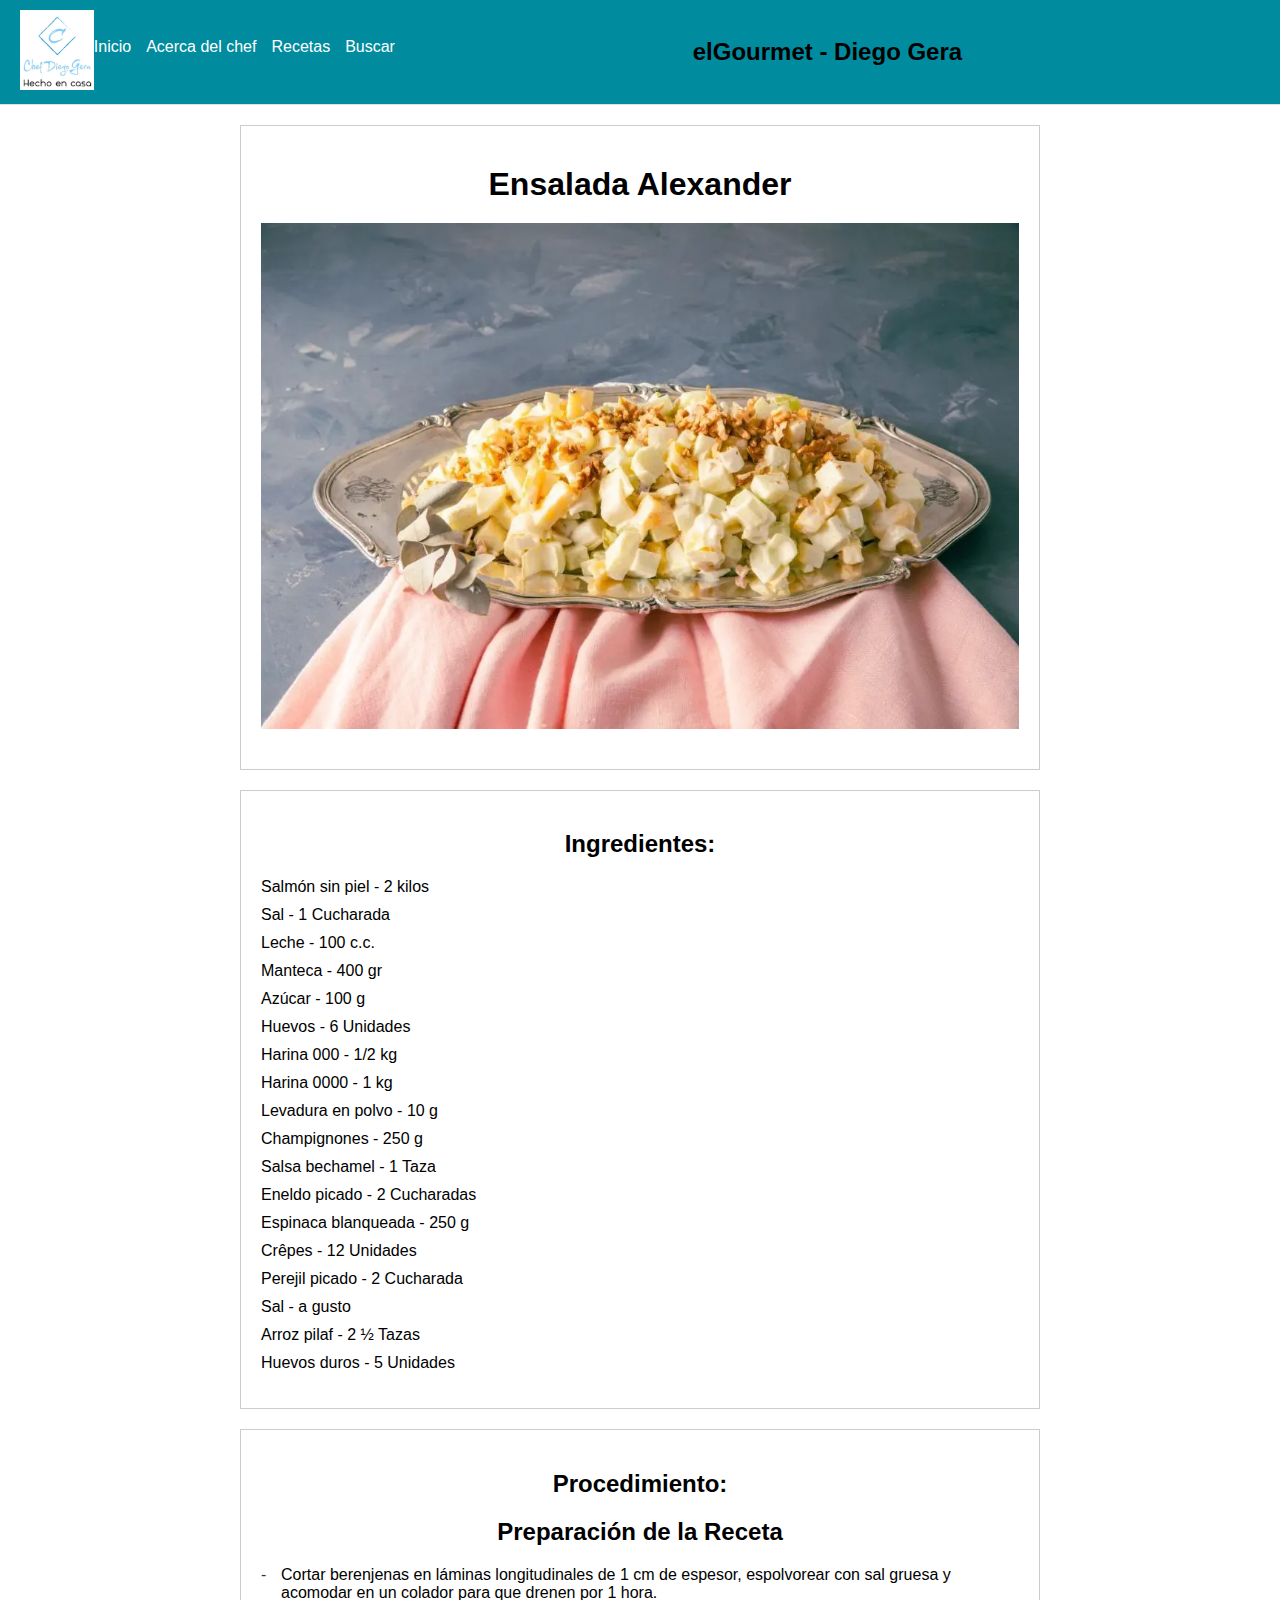
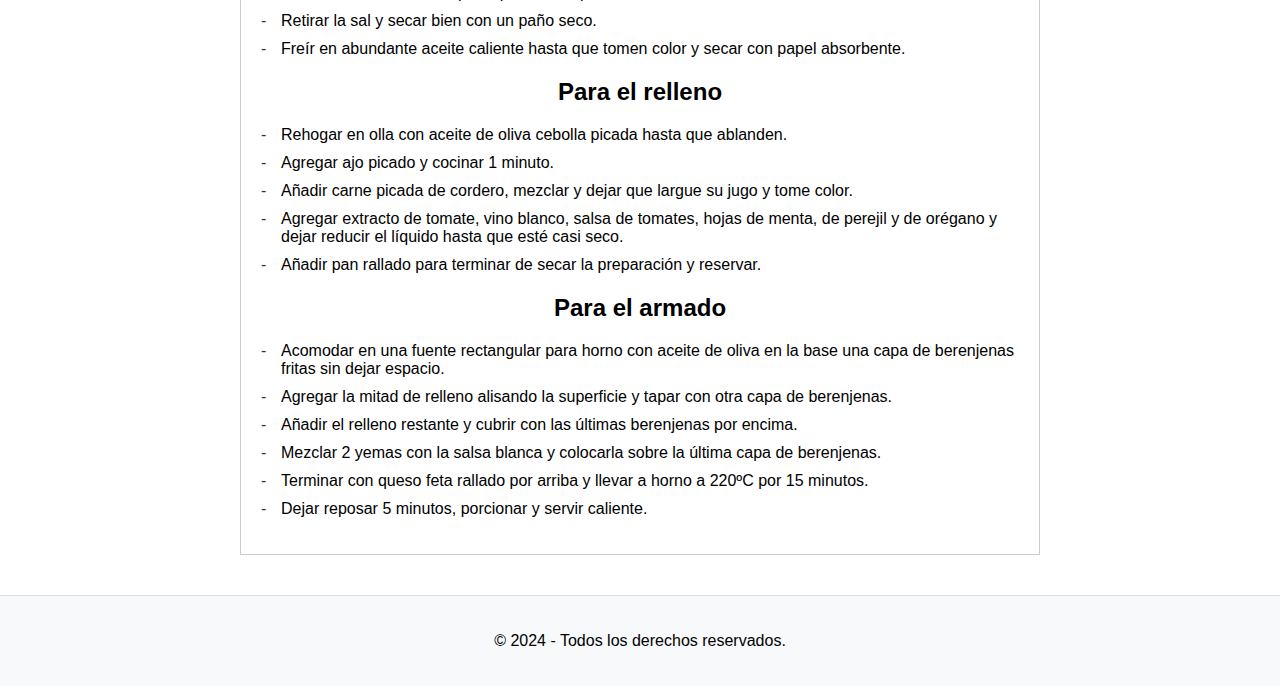
<file: Recetas/Ensalada Alexander.html>
<!DOCTYPE html>
<html lang="es">

<head>
    <meta charset="UTF-8">
    <meta name="viewport" content="width=device-width, initial-scale=1.0">
    <title>elGourmet - Diego Gera</title>
    <link rel="stylesheet" href="../assets/estilos/styles2.css">
    <link href="https://fonts.googleapis.com/css2?family=Roboto:wght@400;700&display=swap" rel="stylesheet">
</head>

<body>
    <header>
        <div class="logo">
            <img src="../assets/imagenes/logo chef.JPG" alt="Logo" id="logo">
        </div>
        <nav class="menu">
            <ul>
                <li><a href="../menuprincipal.html">Inicio</a></li>
                <li><a href="../acercadelchef.html">Acerca del chef</a></li>
                <li><a href="../lista.html">Recetas</a></li>
                <li><a href="../buscador.html">Buscar</a></li>
            </ul>
        </nav>
        <h1 class="title">elGourmet - Diego Gera</h1>
    </header>

    <main>
        <div class="container">
            <div class="box">
                <h1>Ensalada Alexander</h1>
                <img src="../assets/imagenes/ensalad alexander.webp" alt="Pastel de Chocolate">
            </div>
            <div class="box">
                <h2>Ingredientes:</h2>
                <ul>
                    <li>Salmón sin piel - 2 kilos</li>
                    <li>Sal - 1 Cucharada</li>
                    <li>Leche - 100 c.c.</li>
                    <li>Manteca - 400 gr</li>
                    <li>Azúcar - 100 g</li>
                    <li>Huevos - 6 Unidades</li>
                    <li>Harina 000 - 1/2 kg</li>
                    <li>Harina 0000 - 1 kg</li>
                    <li>Levadura en polvo - 10 g</li>
                    <li>Champignones - 250 g</li>
                    <li>Salsa bechamel - 1 Taza</li>
                    <li>Eneldo picado - 2 Cucharadas</li>
                    <li>Espinaca blanqueada - 250 g</li>
                    <li>Crêpes - 12 Unidades</li>
                    <li>Perejil picado - 2 Cucharada</li>
                    <li>Sal - a gusto</li>
                    <li>Arroz pilaf - 2 ½ Tazas</li>
                    <li>Huevos duros - 5 Unidades</li>
                </ul>
            </div>
            <div class="box">
                <h2>Procedimiento:</h2>
                <h2>Preparación de la Receta</h2>
                <ol class="recipe-steps">
                    <li>Cortar berenjenas en láminas longitudinales de 1 cm de espesor, espolvorear con sal gruesa y acomodar en un colador para que drenen por 1 hora.</li>
                    <li>Retirar la sal y secar bien con un paño seco.</li>
                    <li>Freír en abundante aceite caliente hasta que tomen color y secar con papel absorbente.</li>
                </ol>
                <h2>Para el relleno</h2>
                <ol class="recipe-steps">
                    <li>Rehogar en olla con aceite de oliva cebolla picada hasta que ablanden.</li>
                    <li>Agregar ajo picado y cocinar 1 minuto.</li>
                    <li>Añadir carne picada de cordero, mezclar y dejar que largue su jugo y tome color.</li>
                    <li>Agregar extracto de tomate, vino blanco, salsa de tomates, hojas de menta, de perejil y de orégano y dejar reducir el líquido hasta que esté casi seco.</li>
                    <li>Añadir pan rallado para terminar de secar la preparación y reservar.</li>
                </ol>
                <h2>Para el armado</h2>
                <ol class="recipe-steps">
                    <li>Acomodar en una fuente rectangular para horno con aceite de oliva en la base una capa de berenjenas fritas sin dejar espacio.</li>
                    <li>Agregar la mitad de relleno alisando la superficie y tapar con otra capa de berenjenas.</li>
                    <li>Añadir el relleno restante y cubrir con las últimas berenjenas por encima.</li>
                    <li>Mezclar 2 yemas con la salsa blanca y colocarla sobre la última capa de berenjenas.</li>
                    <li>Terminar con queso feta rallado por arriba y llevar a horno a 220ºC por 15 minutos.</li>
                    <li>Dejar reposar 5 minutos, porcionar y servir caliente.</li>
                </ol>
            </div>
        </div>
    </main>

    <footer>
        <p>&copy; 2024 - Todos los derechos reservados.</p>
    </footer>
</body>
</file>
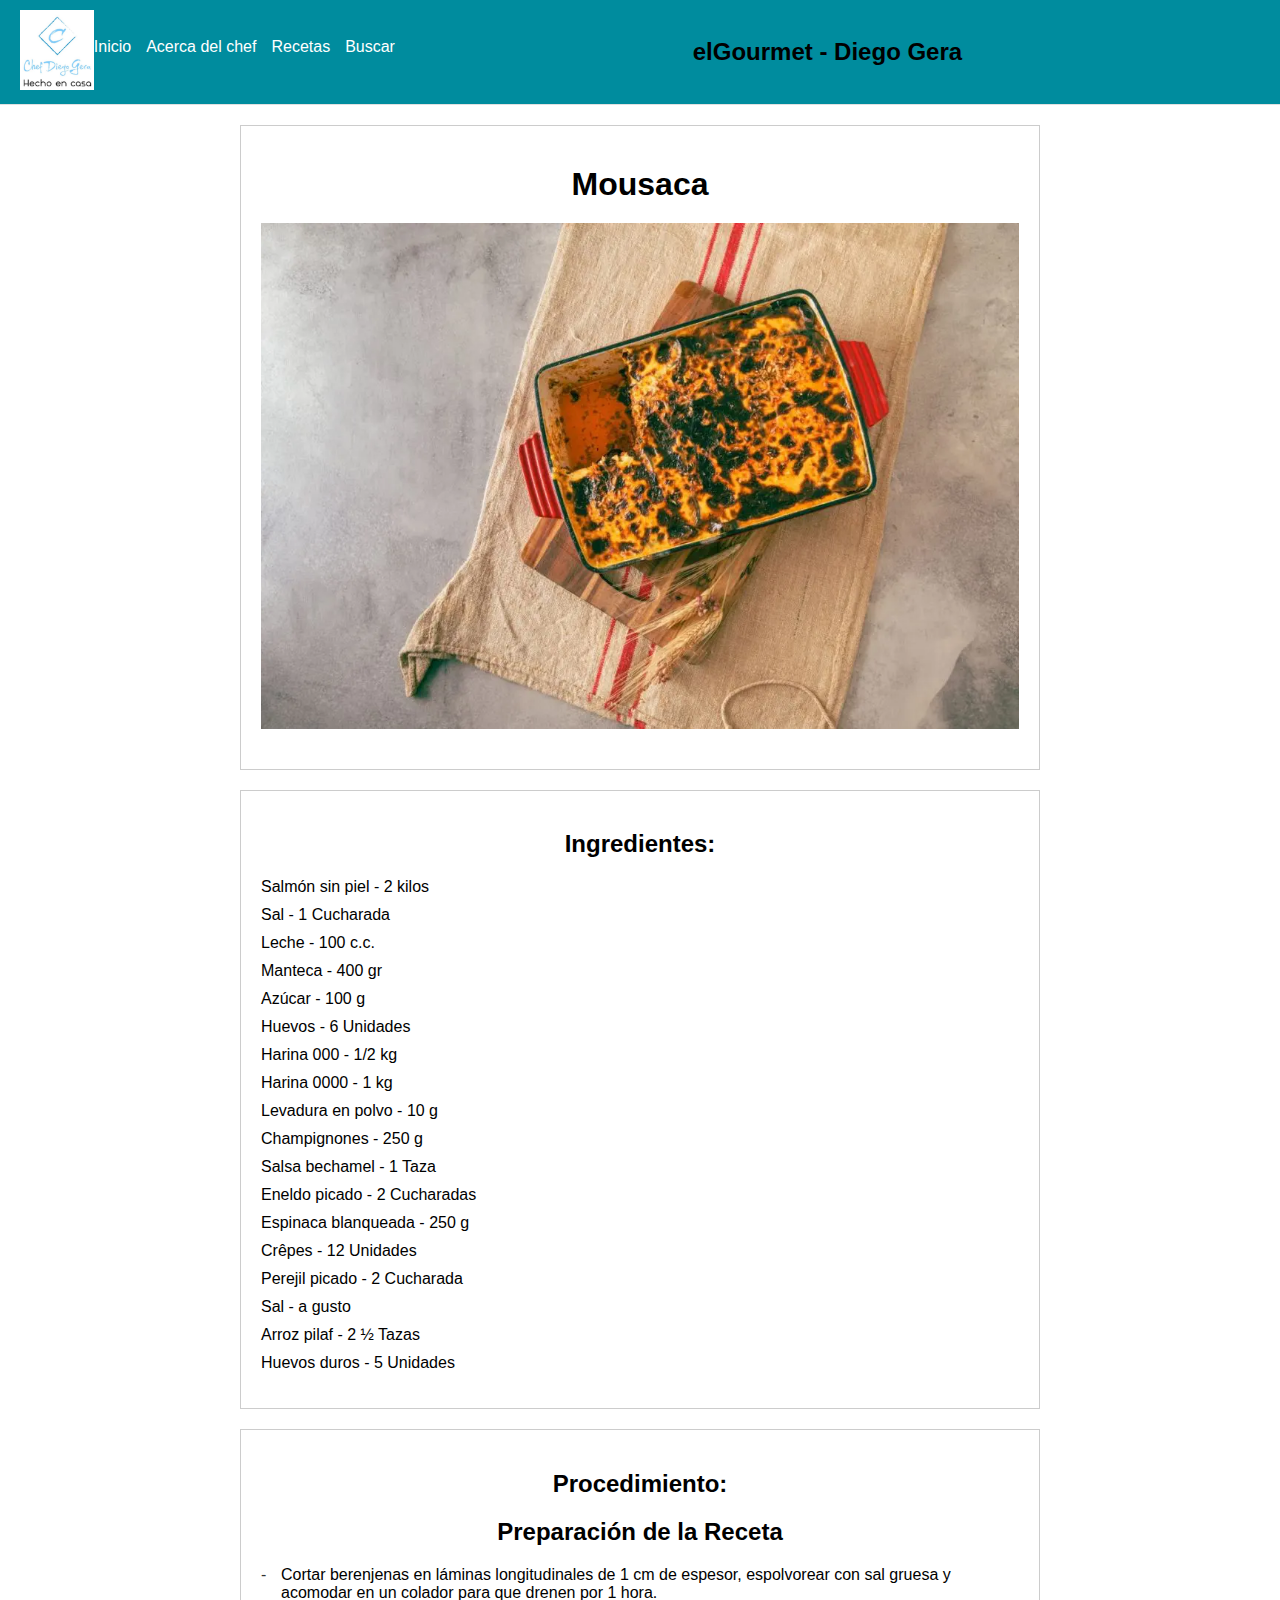
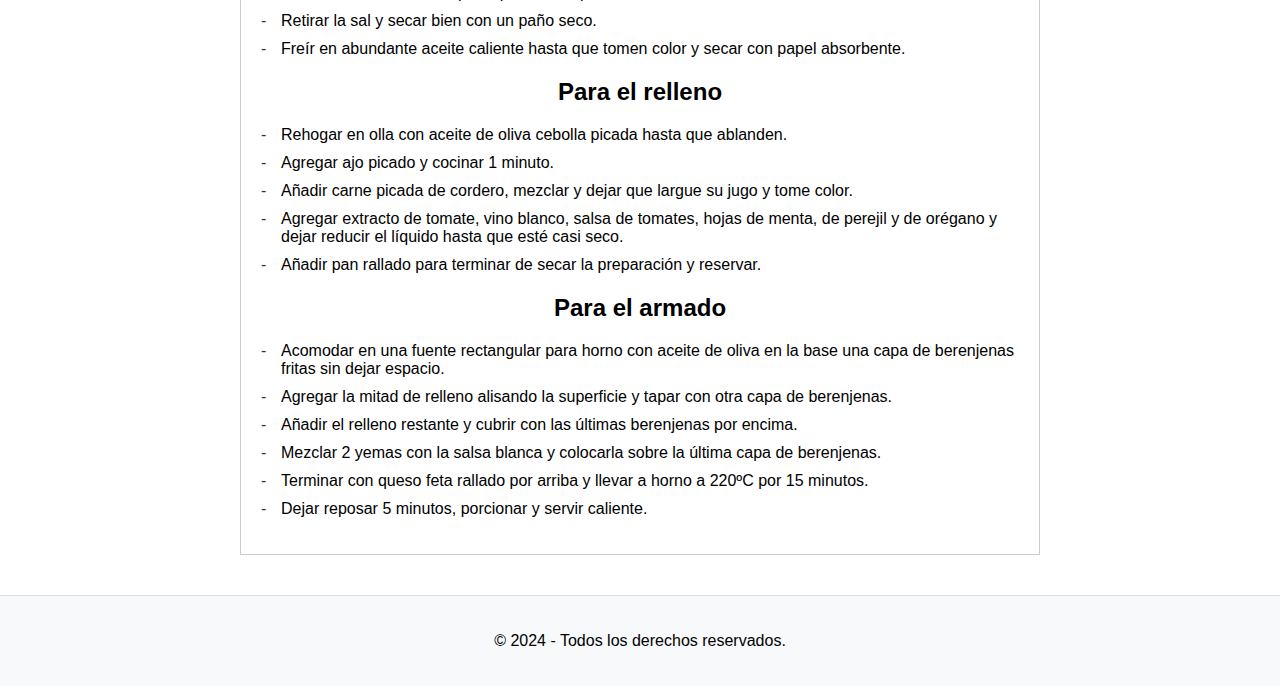
<file: Recetas/Mousaca.html>
<!DOCTYPE html>
<html lang="es">

<head>
    <meta charset="UTF-8">
    <meta name="viewport" content="width=device-width, initial-scale=1.0">
    <title>elGourmet - Diego Gera</title>
    <link rel="stylesheet" href="../assets/estilos/styles2.css">
    <link href="https://fonts.googleapis.com/css2?family=Roboto:wght@400;700&display=swap" rel="stylesheet">
</head>

<body>
    <header>
        <div class="logo">
            <img src="../assets/imagenes/logo chef.JPG" alt="Logo" id="logo">
        </div>
        <nav class="menu">
            <ul>
                <li><a href="../menuprincipal.html">Inicio</a></li>
                <li><a href="../acercadelchef.html">Acerca del chef</a></li>
                <li><a href="../lista.html">Recetas</a></li>
                <li><a href="../buscador.html">Buscar</a></li>
            </ul>
        </nav>
        <h1 class="title">elGourmet - Diego Gera</h1>
    </header>

    <main>
        <div class="container">
            <div class="box">
                <h1>Mousaca</h1>
                <img src="../assets/imagenes/Recetas/mousaca.webp" alt="Pastel de Chocolate">
            </div>
            <div class="box">
                <h2>Ingredientes:</h2>
                <ul>
                    <li>Salmón sin piel - 2 kilos</li>
                    <li>Sal - 1 Cucharada</li>
                    <li>Leche - 100 c.c.</li>
                    <li>Manteca - 400 gr</li>
                    <li>Azúcar - 100 g</li>
                    <li>Huevos - 6 Unidades</li>
                    <li>Harina 000 - 1/2 kg</li>
                    <li>Harina 0000 - 1 kg</li>
                    <li>Levadura en polvo - 10 g</li>
                    <li>Champignones - 250 g</li>
                    <li>Salsa bechamel - 1 Taza</li>
                    <li>Eneldo picado - 2 Cucharadas</li>
                    <li>Espinaca blanqueada - 250 g</li>
                    <li>Crêpes - 12 Unidades</li>
                    <li>Perejil picado - 2 Cucharada</li>
                    <li>Sal - a gusto</li>
                    <li>Arroz pilaf - 2 ½ Tazas</li>
                    <li>Huevos duros - 5 Unidades</li>
                </ul>
            </div>
            <div class="box">
                <h2>Procedimiento:</h2>
                <h2>Preparación de la Receta</h2>
                <ol class="recipe-steps">
                    <li>Cortar berenjenas en láminas longitudinales de 1 cm de espesor, espolvorear con sal gruesa y acomodar en un colador para que drenen por 1 hora.</li>
                    <li>Retirar la sal y secar bien con un paño seco.</li>
                    <li>Freír en abundante aceite caliente hasta que tomen color y secar con papel absorbente.</li>
                </ol>
                <h2>Para el relleno</h2>
                <ol class="recipe-steps">
                    <li>Rehogar en olla con aceite de oliva cebolla picada hasta que ablanden.</li>
                    <li>Agregar ajo picado y cocinar 1 minuto.</li>
                    <li>Añadir carne picada de cordero, mezclar y dejar que largue su jugo y tome color.</li>
                    <li>Agregar extracto de tomate, vino blanco, salsa de tomates, hojas de menta, de perejil y de orégano y dejar reducir el líquido hasta que esté casi seco.</li>
                    <li>Añadir pan rallado para terminar de secar la preparación y reservar.</li>
                </ol>
                <h2>Para el armado</h2>
                <ol class="recipe-steps">
                    <li>Acomodar en una fuente rectangular para horno con aceite de oliva en la base una capa de berenjenas fritas sin dejar espacio.</li>
                    <li>Agregar la mitad de relleno alisando la superficie y tapar con otra capa de berenjenas.</li>
                    <li>Añadir el relleno restante y cubrir con las últimas berenjenas por encima.</li>
                    <li>Mezclar 2 yemas con la salsa blanca y colocarla sobre la última capa de berenjenas.</li>
                    <li>Terminar con queso feta rallado por arriba y llevar a horno a 220ºC por 15 minutos.</li>
                    <li>Dejar reposar 5 minutos, porcionar y servir caliente.</li>
                </ol>
            </div>
        </div>
    </main>

    <footer>
        <p>&copy; 2024 - Todos los derechos reservados.</p>
    </footer>
</body>
</file>
<file: assets/estilos/styles.css>
html, body {
    height: 100%;
    margin: 0;
    padding: 0;
    font-family: Arial, sans-serif;
}

body {
    display: flex;
    flex-direction: column;
}

h1 {
    font-family: 'Roboto', sans-serif;
    font-size: 40px;
    color: #343838;
}

h2 {
    font-family: 'Roboto', sans-serif;
    font-size: 30px;
    color: #343838;
}

.columnas {
    display: flex;
    flex-direction: column;
    min-height: 100vh;
}

.menu ul {
    list-style-type: none;
    display: flex;
    gap: 15px;
}

.menu a {
    color: white;
    text-decoration: none;
}

header {
    display: flex;
    align-items: center;
    justify-content: space-between;
    background-color: #008C9E;
    padding: 10px 20px;
    border-bottom: 1px solid #e0e0e0;
}

.logo img {
    height: 80px;
}

.title {
    flex-grow: 1;
    text-align: center;
    font-size: 24px;
}

.login-button button {
    padding: 10px 20px;
    font-size: 16px;
    cursor: pointer;
    background-color: #00DFFC;
    color: #343838;
    border: none;
    border-radius: 5px;
}

main {
    display: flex;
    justify-content: space-around;
    padding: 20px;
    margin: 20px;
    flex-grow: 1;
}

.column {
    flex: 1;
    margin: 0 10px;
    background-color: #f0f0f0;
    padding: 20px;
    border-radius: 10px;
}

.columnap {
    display: flex;
    flex-direction: flex;
}

.column img {
    width: 100%;
    height: auto;
    display: block;
    border-radius: 10px;
}

.column-button {
    background-color: #00DFFC;
    color: white;
    border: none;
    padding: 10px 20px;
    margin-top: auto;
    cursor: pointer;
    text-decoration: none;
    display: inline-block;
    text-align: center;
}

.column-button:hover {
    background-color: #0056b3;
}

#col1 p {
    font-family: 'Roboto', sans-serif;
    font-size: 20px;
    color: #333;
}
#col2 p {
    font-family: 'Roboto', sans-serif;
    font-size: 20px;
    color: #333;
}

footer {
    text-align: center;
    padding: 20px;
    background-color: #f8f9fa;
    border-top: 1px solid #e0e0e0;
}

.button-container {
    display: flex;
    flex-direction: column;
    gap: 20px;
}

.button {
    display: flex;
    align-items: center;
    justify-content: center;
    padding: 10px 20px;
    font-size: 16px;
    text-decoration: none;
    color: white;
    border-radius: 5px;
    transition: background-color 0.3s;
}

.instagram-button {
    background-color: #E4405F;
}

.instagram-button img {
    width: 20px;
    height: 20px;
    margin-right: 10px;
}

.normal-button {
    background-color: #007BFF;
}

.button:hover {
    opacity: 0.8;
}


@media (max-width: 768px) {
    .menu ul {
        flex-direction: column;
        align-items: center;
    }
}

@media (max-width: 1000px) {
    .columnap {
        flex-direction: column;
    }
}
</file>
<file: assets/estilos/styles2.css>
html, body {
    height: 100%;
    margin: 0;
    padding: 0;
    font-family: Arial, sans-serif;
}
body {
    display: flex;
    flex-direction: column;
}

header {
    display: flex;
    align-items: center;
    justify-content: space-between;
    background-color: #008C9E;
    padding: 10px 20px;
    border-bottom: 1px solid #e0e0e0;
}

main {
    align-items: center;
}

h1 {
    margin: 20px 0;
    text-align: center;
}

.recipe-list {
    list-style: none;
    padding: 0;
    display: flex;
    flex-direction: column;
    align-items: center;
}

.recipe-item {
    margin: 10px;
    border: 1px solid #ccc;
    border-radius: 8px;
    overflow: hidden;
    width: 600px;
    background-color: #fff;
    display: flex;
    align-items: center;
}

.recipe-item a {
    text-decoration: none;
    color: inherit;
    display: flex;
    width: 100%;
}

.recipe-item img {
    width: 200px;
    height: 200px;
    object-fit: cover;
    border-right: 1px solid #ccc;
}

.recipe-info {
    padding: 20px;
    flex: 1;
}

.recipe-info h2 {
    font-size: 1.5em;
    margin: 0;
}

.menu ul {
    list-style-type: none;
    display: flex;
    gap: 15px;
}

.menu a {
    color: white;
    text-decoration: none;
}


.logo img {
    height: 80px;
}

.title {
    flex-grow: 1;
    text-align: center;
    font-size: 24px;
}

footer {
    text-align: center;
    padding: 20px;
    background-color: #f8f9fa;
    border-top: 1px solid #e0e0e0;
}

.container {
    max-width: 800px;
    margin: auto;
    padding: 20px;
    display: flex;
    flex-wrap: wrap;
    justify-content: space-between;
}
.box {
    border: 1px solid #ccc;
    padding: 20px;
    margin-bottom: 20px;
    flex: 1 1 45%;
}
.box img {
    max-width: 100%;
    height: auto;
    display: block;
    margin-bottom: 20px;
}
h1, h2 {
    text-align: center;
}
ul, ol {
    list-style-type: none;
    padding: 0;
}
li {
    margin-bottom: 10px;
}

.recipe-steps {
    list-style: none;
    padding: 0;
    counter-reset: step-counter;
}

.recipe-steps li {
    margin-bottom: 10px;
    position: relative;
    padding-left: 20px;
}

.recipe-steps li::before {
    content: "-";
    position: absolute;
    left: 0;
    color: #333;
}

.formulario{
    width: 300px;
    height: 150px;
    background-color:antiquewhite;
    border:2px solid black; 
    border-radius: 5px;
    padding: 15px;
    margin-left: auto;
    margin-right: 50px;
    margin-top: 300px;
}

.container2{
    width: 700px;
    max-height: min-content;
    margin-left: 50px;
    background-color: rgb(199, 208, 231);
    border: 2px solid black;
    border-radius: 5px;
}

.contenedor2{
    display: flex;
    flex-direction: auto;
    
}    
.container h1{
    text-align: center;
}
.container article ul{
    list-style: circle;
    text-align:left;
}

@media (max-width: 768px) {
    .menu ul {
        flex-direction: column;
        align-items: center;
    }
}

@media (max-width: 1000px) {
    .columnap {
        flex-direction: column;
    }
}
</file>
<file: assets/estilos/styles login.css>
/* Estilos para la página de login y la página principal */

body {
    font-family: 'Arial', sans-serif;
    background-color: #f0f0f0;
    margin: 0;
    display: flex;
    justify-content: center;
    align-items: center;
    height: 100vh;
}

.login-wrapper, .home-wrapper {
    background-color: white;
    padding: 20px;
    border-radius: 8px;
    box-shadow: 0 0 10px rgba(0, 0, 0, 0.1);
    text-align: center;
}

.login-wrapper {
    background-color: #ffffff;
    border: 1px solid #ccc;
    padding: 30px;
    border-radius: 10px;
    box-shadow: 0px 0px 15px rgba(0, 0, 0, 0.2);
}

h2, h1 {
    margin-bottom: 20px;
}

form {
    display: flex;
    flex-direction: column;
}

label {
    margin-bottom: 5px;
}

input {
    margin-bottom: 15px;
    padding: 10px;
    border: 1px solid #ccc;
    border-radius: 4px;
}

button {
    padding: 10px;
    border: none;
    border-radius: 4px;
    background-color: #005F6B;
    color: white;
    cursor: pointer;
}

button:hover {
    background-color: #4cae4c;
}

#error-message {
    color: red;
    margin-top: 10px;
}
</file>
